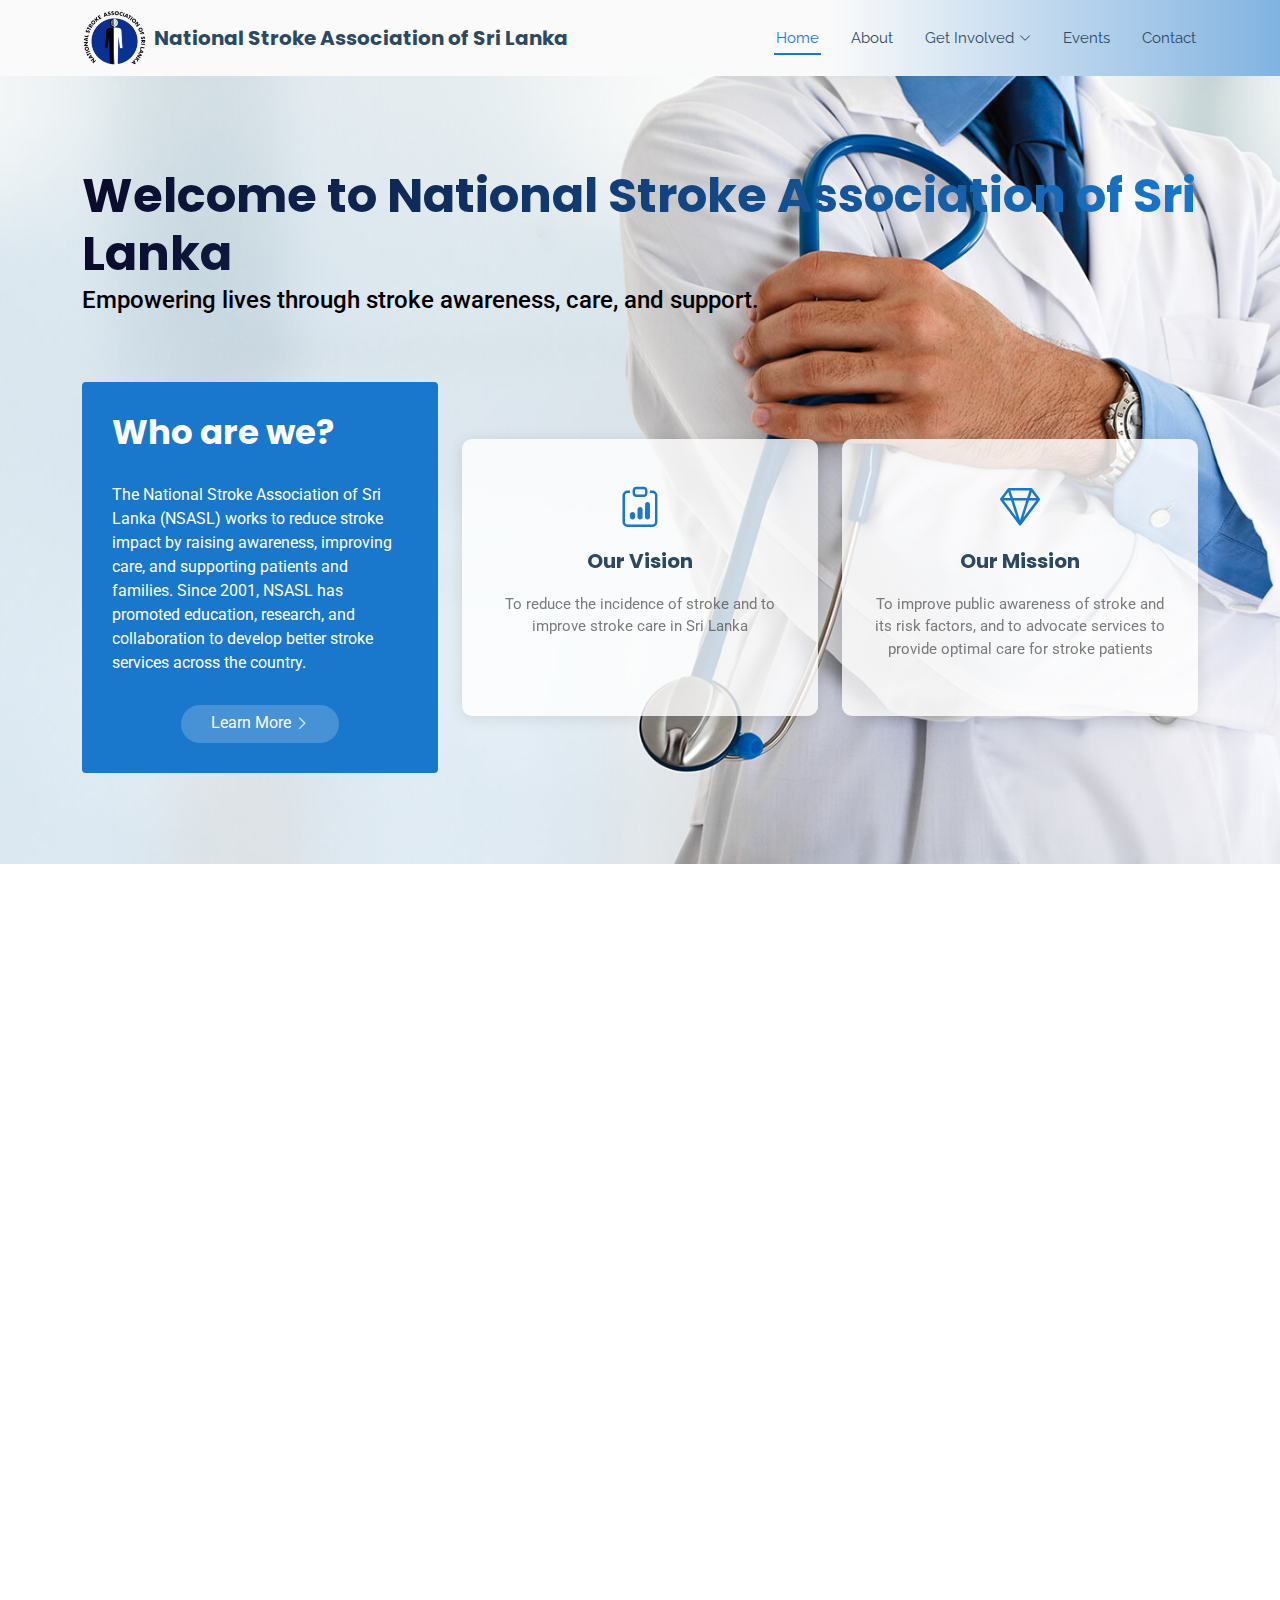
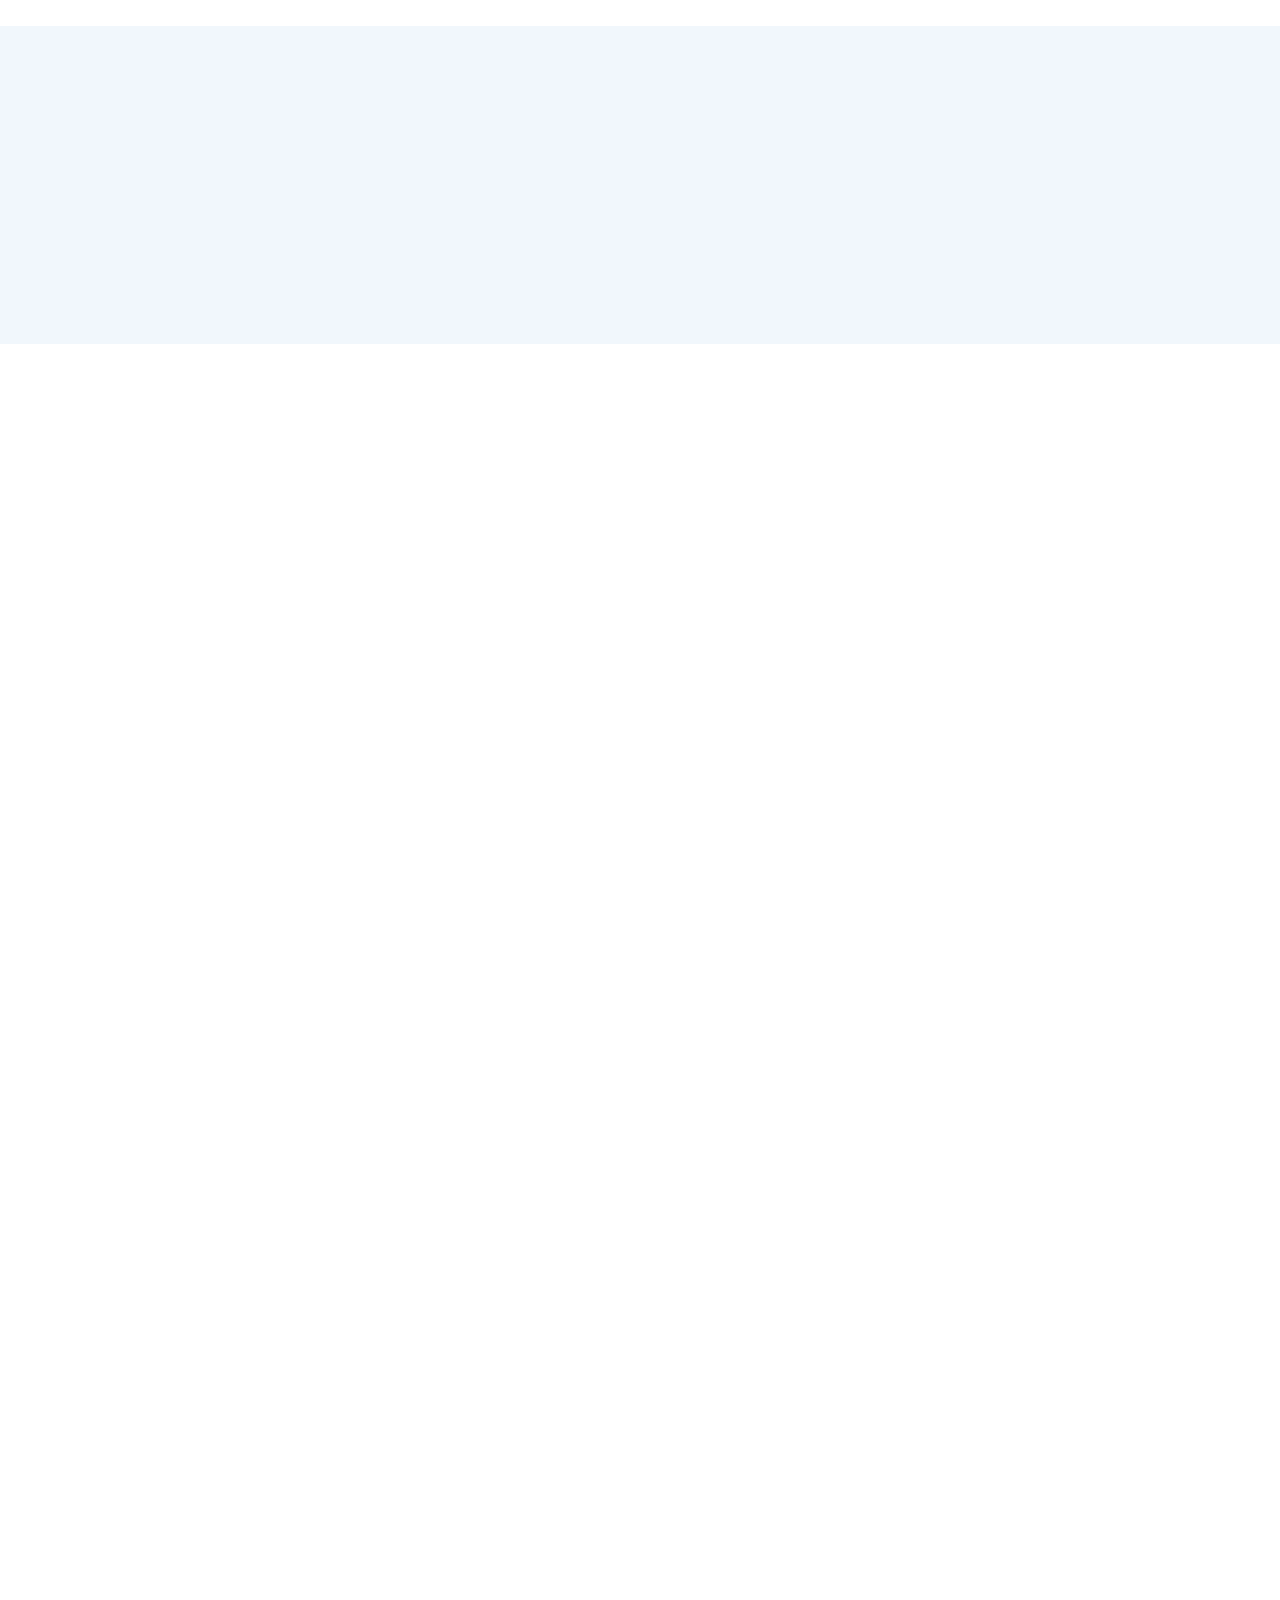
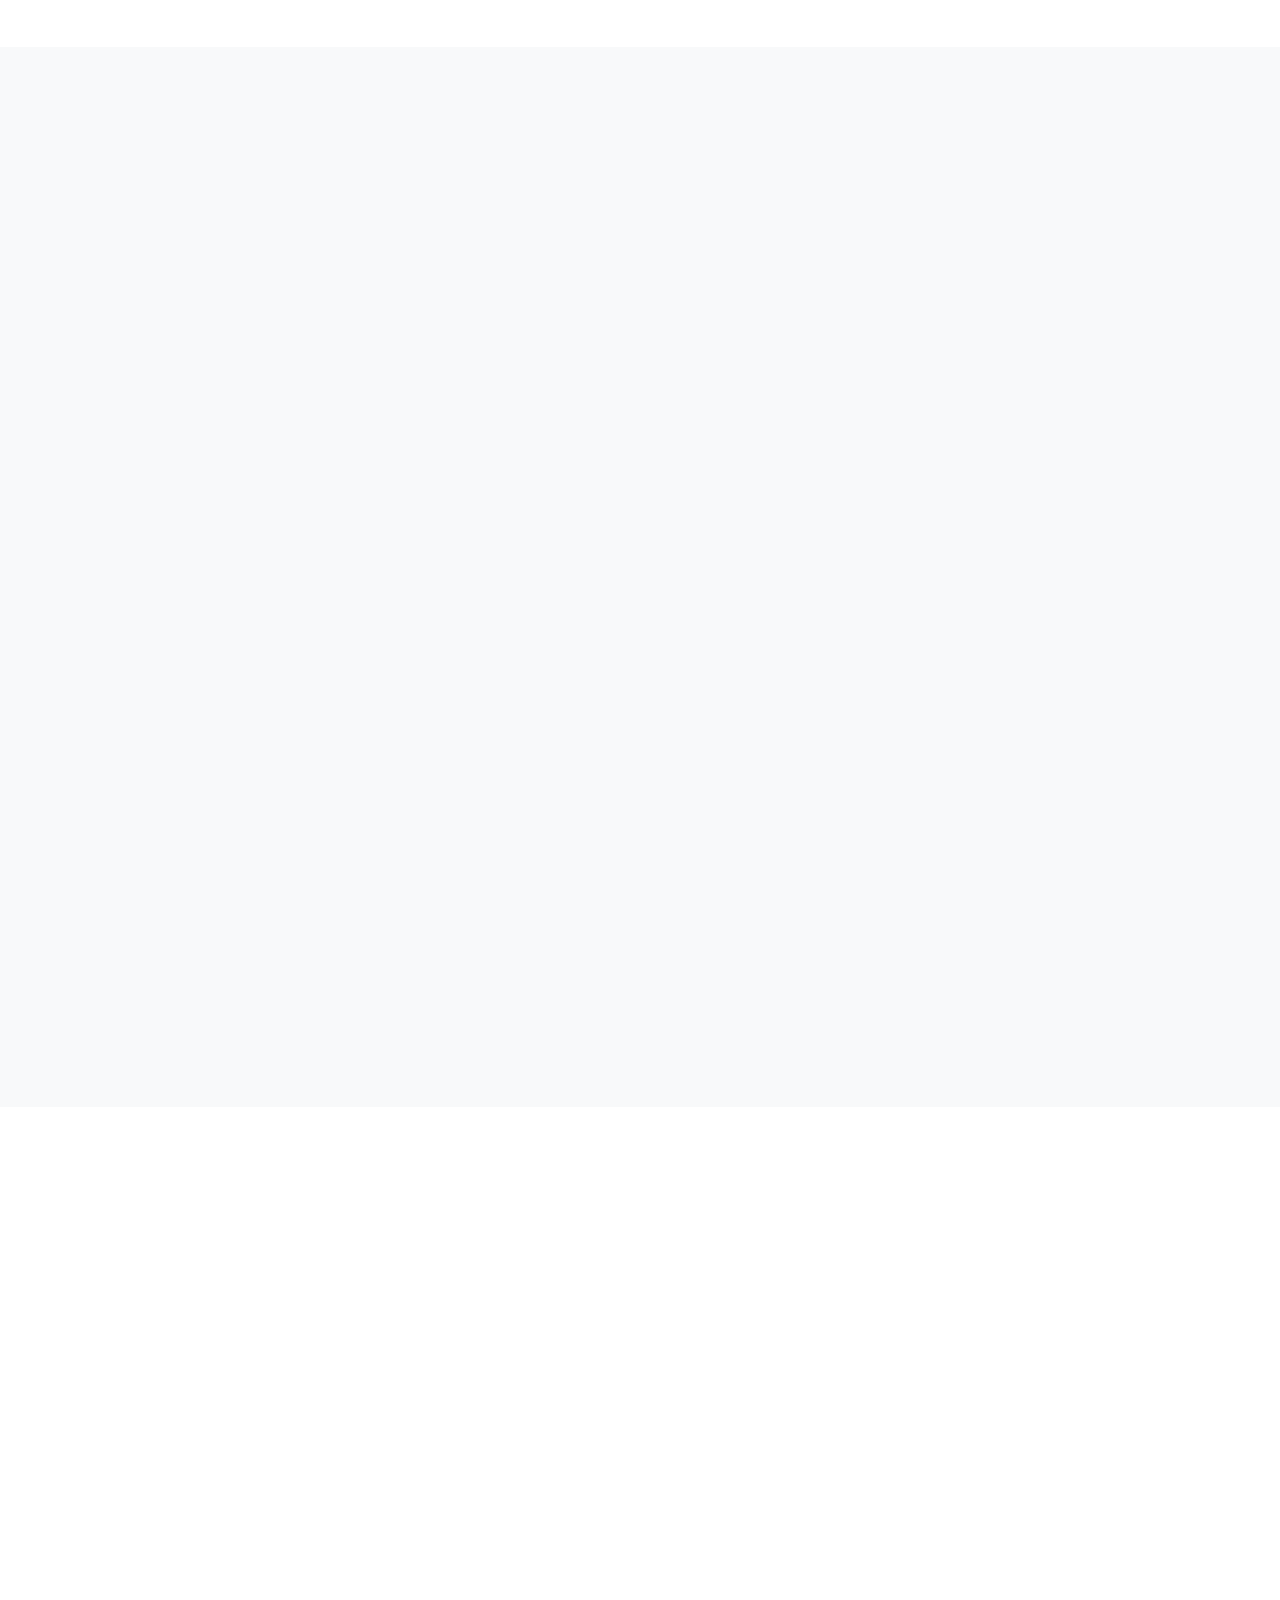
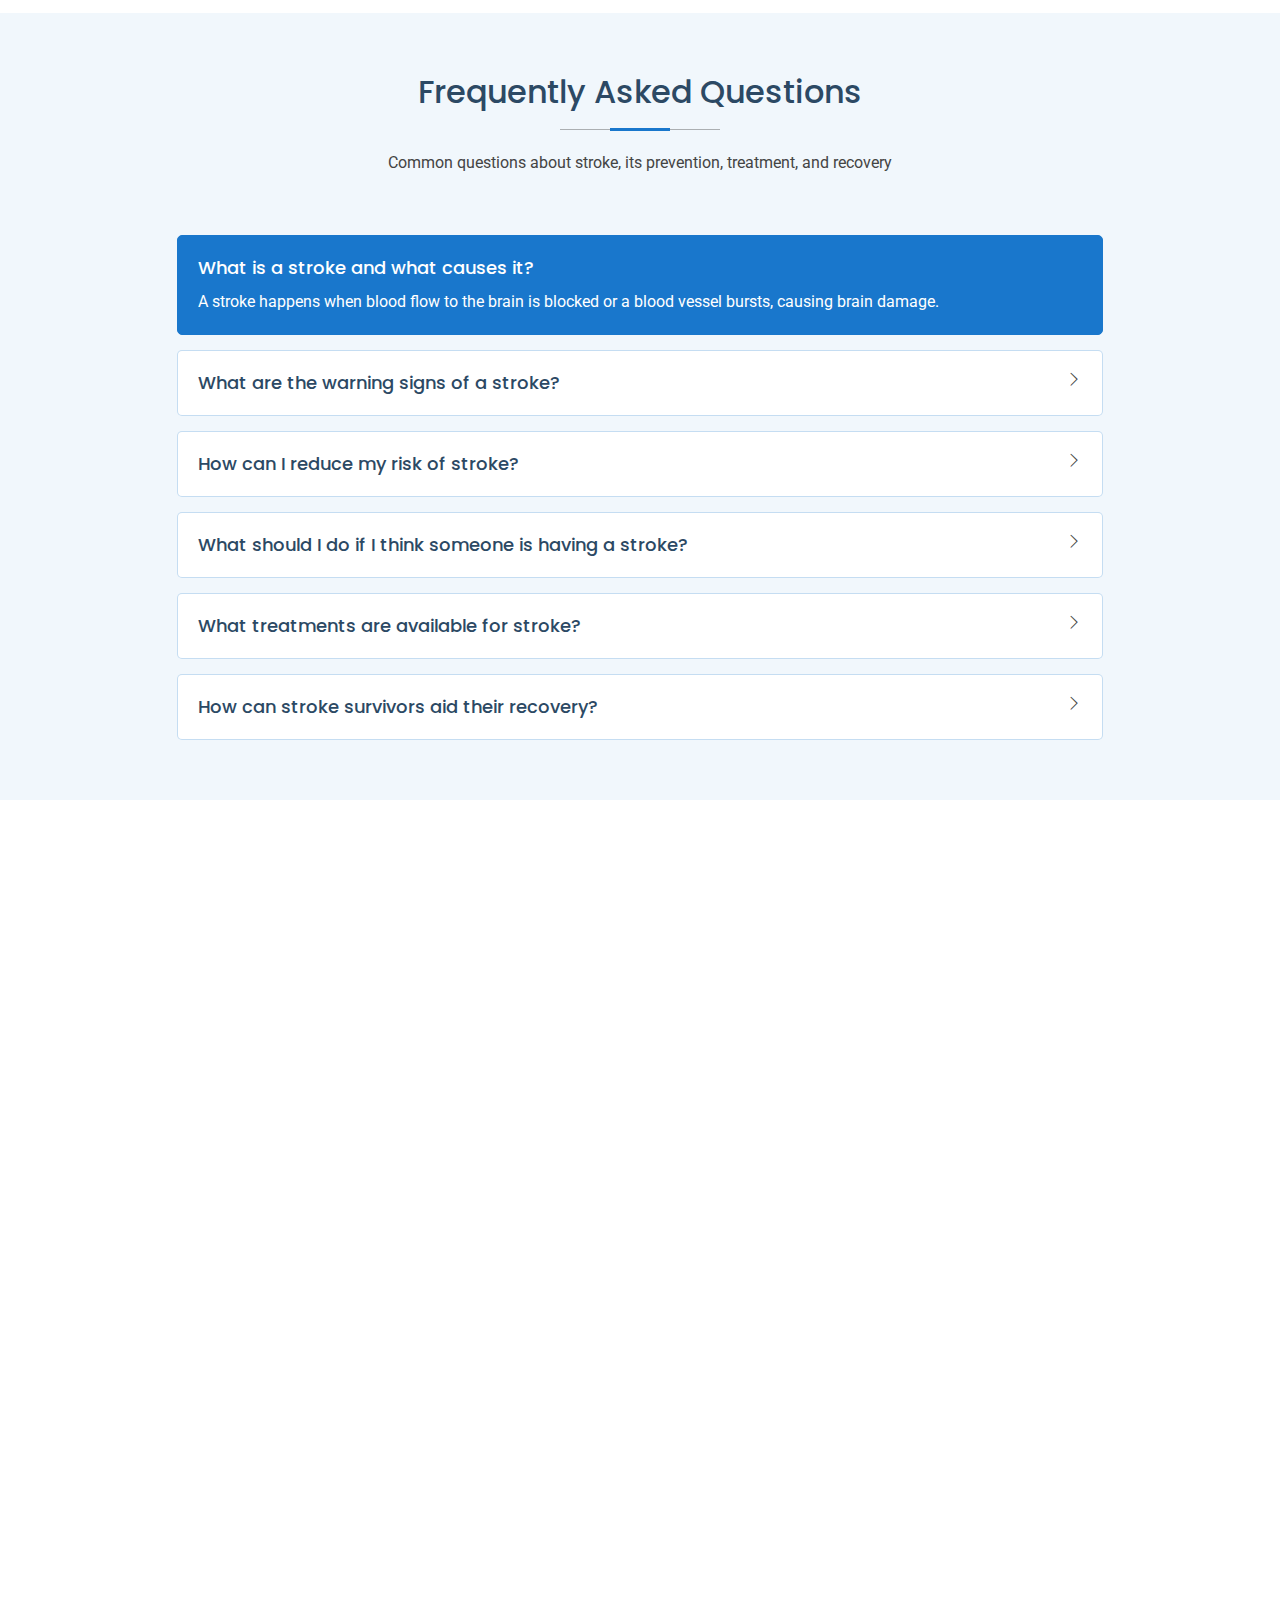
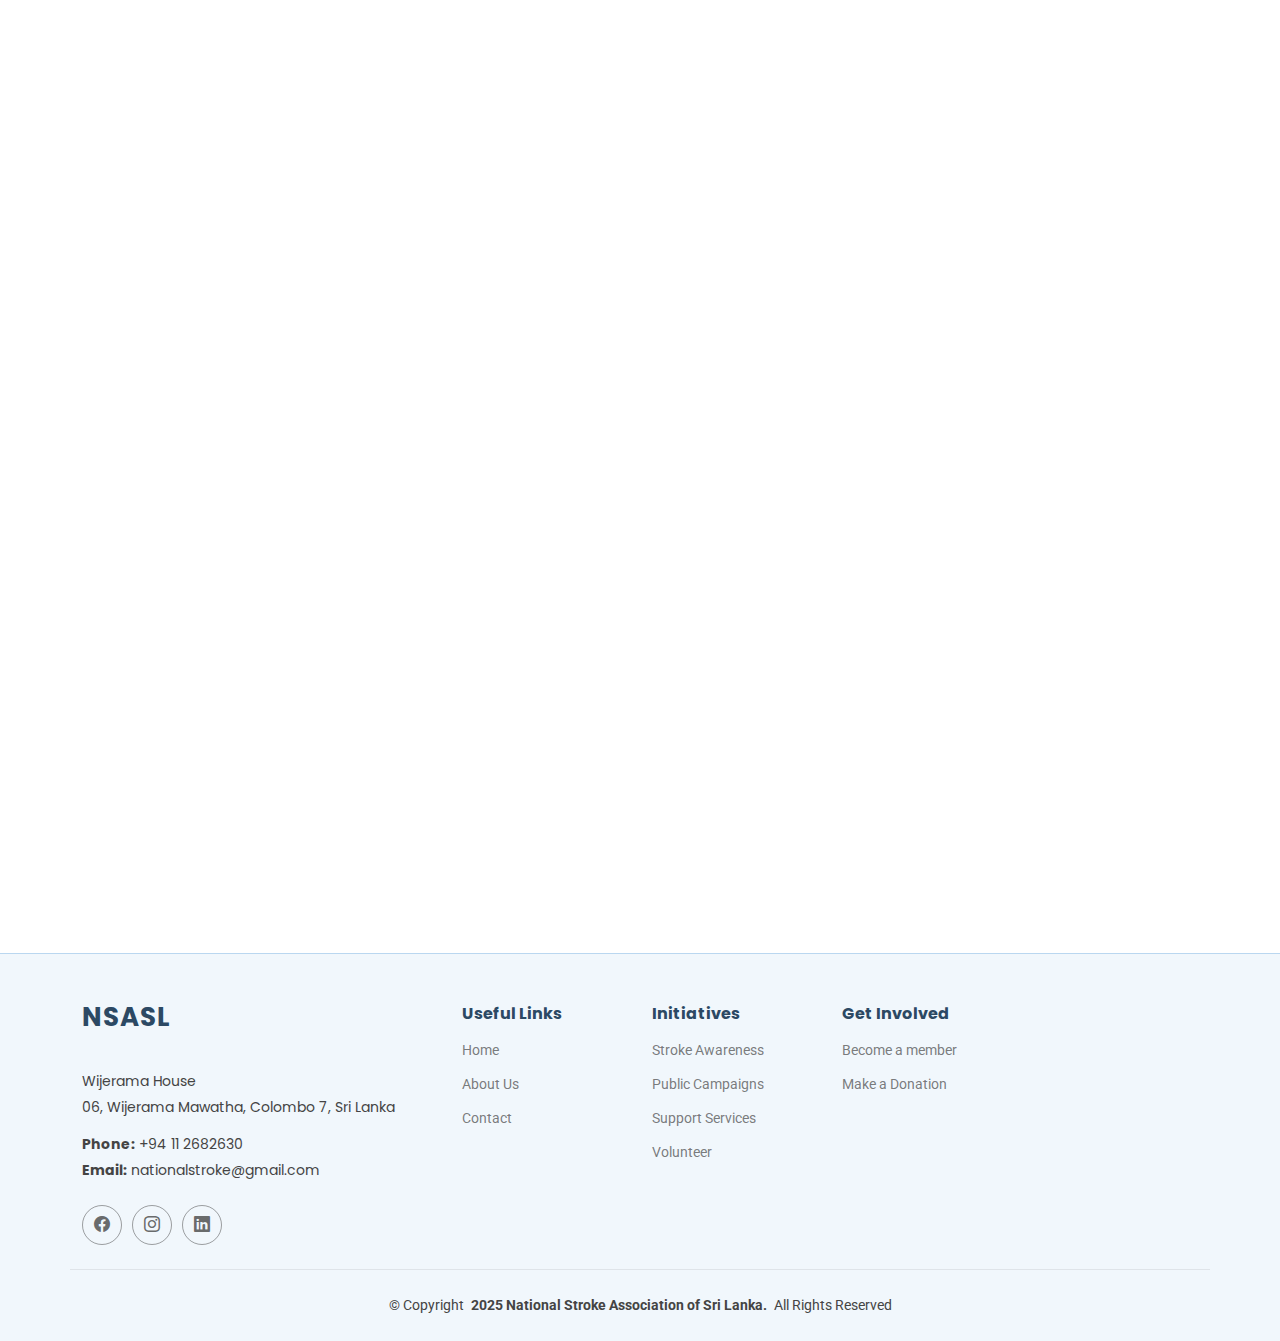
<file: index.html>
<!DOCTYPE html>
<html lang="en">

<head>
  <meta charset="utf-8">
  <meta content="width=device-width, initial-scale=1.0" name="viewport">
  <title>Home-National Stroke Association of Sri Lanka</title>
  <meta name="description" content="">
  <meta name="keywords" content="">

  <!-- Favicons -->
  <link href="assets/img/logo.png" rel="icon">
  <link href="assets/img/logo.png" rel="apple-touch-icon">

  <!-- Fonts -->
  <link href="https://fonts.googleapis.com" rel="preconnect">
  <link href="https://fonts.gstatic.com" rel="preconnect" crossorigin>
  <link
    href="https://fonts.googleapis.com/css2?family=Roboto:ital,wght@0,100;0,300;0,400;0,500;0,700;0,900;1,100;1,300;1,400;1,500;1,700;1,900&family=Poppins:ital,wght@0,100;0,200;0,300;0,400;0,500;0,600;0,700;0,800;0,900;1,100;1,200;1,300;1,400;1,500;1,600;1,700;1,800;1,900&family=Raleway:ital,wght@0,100;0,200;0,300;0,400;0,500;0,600;0,700;0,800;0,900;1,100;1,200;1,300;1,400;1,500;1,600;1,700;1,800;1,900&display=swap"
    rel="stylesheet">

  <!-- Vendor CSS Files -->
  <link href="assets/vendor/bootstrap/css/bootstrap.min.css" rel="stylesheet">
  <link href="assets/vendor/bootstrap-icons/bootstrap-icons.css" rel="stylesheet">
  <link href="assets/vendor/aos/aos.css" rel="stylesheet">
  <link href="assets/vendor/fontawesome-free/css/all.min.css" rel="stylesheet">
  <link href="assets/vendor/glightbox/css/glightbox.min.css" rel="stylesheet">
  <link href="assets/vendor/swiper/swiper-bundle.min.css" rel="stylesheet">

  <!-- Main CSS File -->
  <link href="assets/css/main.css" rel="stylesheet">

</head>

<body class="index-page">

  <header id="header" class="header sticky-top">

    <div class="branding d-flex align-items-center">

      <div class="container position-relative d-flex align-items-center justify-content-between">
        <a href="index.html" class="logo d-flex align-items-center me-auto">
          <img src="assets/img/logo.png" alt="">
          <h1 class="sitename">National Stroke Association of Sri Lanka</h1>
        </a>

        <nav id="navmenu" class="navmenu">
          <ul>
            <li><a href="index.html" class="active">Home<br></a></li>
            <li><a href="about.html">About</a></li>
            <li class="dropdown"><a href="#"><span>Get Involved</span> <i
                  class="bi bi-chevron-down toggle-dropdown"></i></a>
              <ul>
                <li><a href="involve.html">Become a Member</a></li>
                <li><a href="donate.html">Donate</a></li>
              </ul>
            </li>
            <li><a href="#">Events</a></li>
            <li><a href="#contact">Contact</a></li>
          </ul>
          <i class="mobile-nav-toggle d-xl-none bi bi-list"></i>
        </nav>

      </div>

    </div>

  </header>

  <main class="main">

    <!-- Hero Section -->
    <section id="hero" class="hero section light-background">

      <img src="assets/img/hero-bg.jpg" alt="" data-aos="fade-in">

      <div class="container position-relative">

        <div class="welcome position-relative" data-aos="fade-down" data-aos-delay="100">
          <h2>Welcome to National Stroke Association of Sri Lanka</h2>
          <p>Empowering lives through stroke awareness, care, and support.</p>
        </div><!-- End Welcome -->

        <div class="content row gy-4">
          <div class="col-lg-4 d-flex align-items-stretch">
            <div class="why-box" data-aos="zoom-out" data-aos-delay="200">
              <h3>Who are we?</h3>
              <p>
                The National Stroke Association of Sri Lanka (NSASL) works to reduce stroke impact by raising awareness,
                improving care, and supporting patients and families. Since 2001, NSASL has promoted education,
                research, and collaboration to develop better stroke services across the country.
              </p>
              <div class="text-center">
                <a href="about.html" class="more-btn"><span>Learn More</span> <i class="bi bi-chevron-right"></i></a>
              </div>
            </div>
          </div><!-- End Why Box -->

          <div class="col-lg-8 d-flex align-items-stretch">
            <div class="d-flex flex-column justify-content-center">
              <div class="row gy-4">
                <div class="col-xl-6 d-flex align-items-stretch">
                  <div class="icon-box" data-aos="zoom-out" data-aos-delay="300">
                    <i class="bi bi-clipboard-data"></i>
                    <h4>Our Vision</h4>
                    <p>To reduce the incidence of stroke and to improve stroke care in Sri Lanka</p>
                  </div>
                </div>

                <div class="col-xl-6 d-flex align-items-stretch">
                  <div class="icon-box" data-aos="zoom-out" data-aos-delay="400">
                    <i class="bi bi-gem"></i>
                    <h4>Our Mission</h4>
                    <p>To improve public awareness of stroke and its risk factors, and to advocate services to provide
                      optimal care for stroke patients</p>
                  </div>
                </div>
              </div>

            </div>
          </div>
        </div><!-- End  Content-->

      </div>

    </section><!-- /Hero Section -->

    <!-- About Section -->
    <section id="about" class="about section">

      <div class="container">

        <div class="row gy-4 gx-5">

          <div class="col-lg-6 position-relative align-self-start" data-aos="fade-up" data-aos-delay="200">
            <img src="assets/img/stroke.jpg" class="img-fluid" alt="">
          </div>

          <div class="col-lg-6 content" data-aos="fade-up" data-aos-delay="100">
            <h3>What is a Stroke?</h3>
            <p>
              Stroke (also known as cerebrovascular disease) occurs when the supply of blood to the brain is suddenly
              disrupted. Blood is carried to the brain by arteries. A stroke happens when blood flow is blocked by a
              clot or plaque (ischaemic stroke), or when an artery breaks or bursts (haemorrhagic stroke).
            </p>
            <ul>
              <li>
                <i class="fa-solid fa-brain"></i>
                <div>
                  <h5>Types of Stroke</h5>
                  <p>Strokes can be ischaemic (caused by a blockage) or haemorrhagic (caused by bleeding in the brain).
                    Both prevent oxygen from reaching brain cells, causing them to die.</p>
                </div>
              </li>
              <li>
                <i class="fa-solid fa-skull-crossbones"></i>
                <div>
                  <h5>What is an Infarct?</h5>
                  <p>An infarct is an area of dead brain cells caused by a stroke. These cells die due to a lack of
                    oxygen and nutrients, typically within minutes to hours after a stroke begins.</p>
                </div>
              </li>
              <li>
                <i class="fa-solid fa-person-cane"></i>
                <div>
                  <h5>Effects of Stroke</h5>
                  <p>The effects depend on the area and size of the stroke. It can cause paralysis, speech and thinking
                    problems, coma, or even death. Quick treatment is crucial to reduce long-term damage.</p>
                </div>
              </li>
            </ul>
            <p>
              Stroke is always a medical emergency. Recognising early signs and seeking immediate medical attention can
              save lives and improve outcomes.
            </p>
          </div>


        </div>

      </div>

    </section><!-- /About Section -->

    <!-- Stats Section -->
    <section id="stats" class="stats section light-background">

      <div class="container" data-aos="fade-up" data-aos-delay="100">

        <div class="row gy-4">

          <div class="col-lg-3 col-md-6 d-flex flex-column align-items-center">
            <i class="fa-solid fa-user-injured"></i>
            <div class="stats-item">
              <span data-purecounter-start="0" data-purecounter-end="60000" data-purecounter-duration="2"
                class="purecounter"></span>
              <p>Annual Stroke Admissions</p>
            </div>
          </div><!-- End Stats Item -->

          <div class="col-lg-3 col-md-6 d-flex flex-column align-items-center">
            <i class="fa-solid fa-skull-crossbones"></i>
            <div class="stats-item">
              <span data-purecounter-start="0" data-purecounter-end="6805" data-purecounter-duration="2"
                class="purecounter"></span>
              <p>Annual Stroke Deaths</p>
            </div>
          </div><!-- End Stats Item -->

          <div class="col-lg-3 col-md-6 d-flex flex-column align-items-center">
            <i class="fa-solid fa-brain"></i>
            <div class="stats-item">
              <span data-purecounter-start="0" data-purecounter-end="84" data-purecounter-duration="1"
                class="purecounter"></span>
              <p>% Ischaemic Strokes</p>
            </div>
          </div><!-- End Stats Item -->

          <div class="col-lg-3 col-md-6 d-flex flex-column align-items-center">
            <i class="fa-solid fa-triangle-exclamation"></i>
            <div class="stats-item">
              <span data-purecounter-start="0" data-purecounter-end="14" data-purecounter-duration="1"
                class="purecounter"></span>
              <p>Access to Stroke Units (%)</p>
            </div>
          </div><!-- End Stats Item -->

        </div>

      </div>

    </section><!-- /Stats Section -->


    <!-- Services Section -->
    <section id="services" class="services section">

      <!-- Section Title -->
      <div class="container section-title" data-aos="fade-up">
        <h2>Risk Factors</h2>
        <p>Stroke risk increases with multiple factors. Some are uncontrollable, but many can be managed to reduce your
          risk.</p>
      </div><!-- End Section Title -->

      <div class="container">
        <div class="row gy-4">

          <div class="col-lg-4 col-md-6" data-aos="fade-up" data-aos-delay="100">
            <div class="service-item position-relative">
              <div class="icon">
                <i class="fas fa-user-clock"></i>
              </div>
              <h3>Age & Gender</h3>
              <p>Stroke risk increases with age and is generally higher in men. Family history can also raise your risk.
              </p>
            </div>
          </div>

          <div class="col-lg-4 col-md-6" data-aos="fade-up" data-aos-delay="200">
            <div class="service-item position-relative">
              <div class="icon">
                <i class="fas fa-exclamation-triangle"></i>
              </div>
              <h3>Transient Ischaemic Attack (TIA)</h3>
              <p>A mini-stroke and early warning sign. Prompt treatment reduces the risk of a major stroke.</p>
            </div>
          </div>

          <div class="col-lg-4 col-md-6" data-aos="fade-up" data-aos-delay="300">
            <div class="service-item position-relative">
              <div class="icon">
                <i class="fas fa-tachometer-alt"></i>
              </div>
              <h3>High Blood Pressure</h3>
              <p>The leading risk factor. Maintain a healthy lifestyle or take medication to control it.</p>
            </div>
          </div>

          <div class="col-lg-4 col-md-6" data-aos="fade-up" data-aos-delay="400">
            <div class="service-item position-relative">
              <div class="icon">
                <i class="fas fa-smoking"></i>
              </div>
              <h3>Smoking</h3>
              <p>Smoking increases stroke risk by damaging blood vessels and raising blood pressure.</p>
            </div>
          </div>

          <div class="col-lg-4 col-md-6" data-aos="fade-up" data-aos-delay="500">
            <div class="service-item position-relative">
              <div class="icon">
                <i class="fas fa-hamburger"></i>
              </div>
              <h3>Poor Diet & Inactivity</h3>
              <p>Lack of exercise and unhealthy food choices raise risks for stroke and related diseases.</p>
            </div>
          </div>

          <div class="col-lg-4 col-md-6" data-aos="fade-up" data-aos-delay="600">
            <div class="service-item position-relative">
              <div class="icon">
                <i class="fas fa-weight"></i>
              </div>
              <h3>Obesity</h3>
              <p>Excess weight increases blood pressure and cholesterol, raising stroke risk significantly.</p>
            </div>
          </div>

          <div class="col-lg-4 col-md-6" data-aos="fade-up" data-aos-delay="700">
            <div class="service-item position-relative">
              <div class="icon">
                <i class="fas fa-syringe"></i>
              </div>
              <h3>Diabetes</h3>
              <p>Diabetes damages blood vessels and significantly increases your stroke risk.</p>
            </div>
          </div>

          <div class="col-lg-4 col-md-6" data-aos="fade-up" data-aos-delay="800">
            <div class="service-item position-relative">
              <div class="icon">
                <i class="fas fa-wine-glass-alt"></i>
              </div>
              <h3>Alcohol</h3>
              <p>Moderate alcohol may reduce risk, but excessive drinking raises blood pressure and stroke risk.</p>
            </div>
          </div>

          <div class="col-lg-4 col-md-6" data-aos="fade-up" data-aos-delay="900">
            <div class="service-item position-relative">
              <div class="icon">
                <i class="fas fa-heart"></i>
              </div>
              <h3>Irregular Pulse (AF)</h3>
              <p>Atrial fibrillation causes blood clots and increases stroke risk. Medical management is vital.</p>
            </div>
          </div>

        </div>
      </div>

      <!-- Stroke Treatment & Prevention Section -->
      <section id="stroke-treatment" class="stroke-treatment section bg-light py-5">
        <div class="container">
          <div class="section-title text-center mb-5" data-aos="fade-up">
            <h2>Stroke Prevention & Treatment</h2>
            <p>Understanding how to prevent and treat strokes can save lives and improve recovery.</p>
          </div>

          <div class="row gy-4">

            <!-- Prevention -->
            <div class="col-lg-6" data-aos="fade-right">
              <div class="card p-4 h-100 shadow-sm border-0">
                <div class="card-body">
                  <h4 class="card-title"><i class="fas fa-shield-alt text-primary me-2"></i>Preventing a Stroke</h4>
                  <p>While some risk factors like age or genetics can't be changed, many strokes can be prevented
                    through lifestyle changes and medical care.</p>
                  <ul>
                    <li><strong>Quit Smoking</strong> – Improves circulation and lowers blood pressure</li>
                    <li><strong>Limit Alcohol</strong> – Reduces stroke risk and controls blood pressure</li>
                    <li><strong>Stay Active</strong> – Regular exercise helps maintain a healthy weight and heart</li>
                    <li><strong>Control Blood Pressure & Diabetes</strong> – Medical treatment is essential</li>
                  </ul>
                </div>
              </div>
            </div>

            <!-- Acute Treatment -->
            <div class="col-lg-6" data-aos="fade-left">
              <div class="card p-4 h-100 shadow-sm border-0">
                <div class="card-body">
                  <h4 class="card-title"><i class="fas fa-briefcase-medical text-danger me-2"></i>Acute Stroke Treatment
                  </h4>
                  <p>Immediate treatment depends on the type of stroke:</p>
                  <ul>
                    <li><strong>Ischemic Stroke:</strong> Clot-busting drug <em>tPA</em> can be given within 4.5 hours
                    </li>
                    <li><strong>Hemorrhagic Stroke:</strong> Focus on lowering blood pressure and stopping bleeding</li>
                  </ul>
                  <p>Prompt hospital care is critical. Call emergency services immediately at the first sign of stroke
                    symptoms.</p>
                </div>
              </div>
            </div>

            <!-- Stroke Units -->
            <div class="col-lg-6" data-aos="fade-right">
              <div class="card p-4 h-100 shadow-sm border-0">
                <div class="card-body">
                  <h4 class="card-title"><i class="fas fa-hospital text-success me-2"></i>Stroke Units</h4>
                  <p>Specialized stroke units provide focused care from doctors, nurses, and therapists. They improve
                    recovery outcomes, but may not be available in all hospitals.</p>
                </div>
              </div>
            </div>

            <!-- Rehabilitation -->
            <div class="col-lg-6" data-aos="fade-left">
              <div class="card p-4 h-100 shadow-sm border-0">
                <div class="card-body">
                  <h4 class="card-title"><i class="fas fa-walking text-warning me-2"></i>Rehabilitation & Recovery</h4>
                  <p>Recovery varies depending on the type and location of stroke. Most recovery happens in the first 6
                    months, but progress can continue for years.</p>
                  <ul>
                    <li>Rehabilitation can occur at home, in a hospital, or outpatient center</li>
                    <li>Support services are available to help adjust to life post-stroke</li>
                  </ul>
                </div>
              </div>
            </div>

          </div>
        </div>
      </section>


    <!-- Testimonials Section -->
    <section id="testimonials" class="testimonials section">
      <div class="container">
        <div class="row align-items-center">

          <div class="col-lg-5 info" data-aos="fade-up" data-aos-delay="100">
            <h3>President’s Message</h3>
            <p>
              See what our president has to share about this.
            </p>
          </div>

          <div class="col-lg-7" data-aos="fade-up" data-aos-delay="200">

            <div class="swiper init-swiper">
              <script type="application/json" class="swiper-config">
            {
              "loop": false,
              "speed": 600,
              "autoplay": false,
              "slidesPerView": 1,
              "pagination": {
                "el": ".swiper-pagination",
                "type": "bullets",
                "clickable": true
              }
            }
          </script>

              <div class="swiper-wrapper">
                <div class="swiper-slide">
                  <div class="testimonial-item">
                    <div class="d-flex">
                      <img src="assets/img/testimonials/message-logo.jpeg" class="testimonial-img flex-shrink-0" alt="">
                      <div>
                        <h3>Dr Gamini Pathirana</h3>
                        <h4>President</h4>
                      </div>
                    </div>
                    <p>
                      <i class="bi bi-quote quote-icon-left"></i>
                      <span>In recent years, stroke has emerged as a significant health concern in Sri Lanka, affecting
                        one in four individuals of all ages and walks of life.. </span>
                      <i class="bi bi-quote quote-icon-right"></i>
                    </p>
                    <!-- President's Message Button -->
                    <div class="text-center my-4">
                      <button type="button" class="btn btn-primary" data-bs-toggle="modal"
                        style="background-color: #06314a;" data-bs-target="#presidentMessageModal">
                        Read more
                      </button>
                    </div>
                  </div>
                </div><!-- End testimonial item -->
              </div>

            </div>

          </div>

        </div>
      </div>
    </section>
    <!-- /Testimonials Section -->

    <!-- Faq Section -->
    <section id="faq" class="faq section light-background">

      <div class="container section-title">
        <h2>Frequently Asked Questions</h2>
        <p>Common questions about stroke, its prevention, treatment, and recovery</p>
      </div>

      <div class="container">
        <div class="row justify-content-center">
          <div class="col-lg-10">
            <div class="faq-container">

              <div class="faq-item faq-active">
                <h3>What is a stroke and what causes it?</h3>
                <div class="faq-content">
                  <p>A stroke happens when blood flow to the brain is blocked or a blood vessel bursts, causing brain
                    damage.</p>
                </div>
                <i class="faq-toggle bi bi-chevron-right"></i>
              </div>

              <div class="faq-item">
                <h3>What are the warning signs of a stroke?</h3>
                <div class="faq-content">
                  <p>Look out for sudden weakness, numbness, trouble speaking, confusion, vision problems, dizziness, or
                    severe headache.</p>
                </div>
                <i class="faq-toggle bi bi-chevron-right"></i>
              </div>

              <div class="faq-item">
                <h3>How can I reduce my risk of stroke?</h3>
                <div class="faq-content">
                  <p>Maintain a healthy lifestyle: eat well, exercise, control blood pressure, avoid smoking, and manage
                    diabetes.</p>
                </div>
                <i class="faq-toggle bi bi-chevron-right"></i>
              </div>

              <div class="faq-item">
                <h3>What should I do if I think someone is having a stroke?</h3>
                <div class="faq-content">
                  <p>Call emergency services immediately—every minute counts in stroke treatment.</p>
                </div>
                <i class="faq-toggle bi bi-chevron-right"></i>
              </div>

              <div class="faq-item">
                <h3>What treatments are available for stroke?</h3>
                <div class="faq-content">
                  <p>Treatment varies by type but may include clot-busting drugs, surgery, and rehabilitation therapy.
                  </p>
                </div>
                <i class="faq-toggle bi bi-chevron-right"></i>
              </div>

              <div class="faq-item">
                <h3>How can stroke survivors aid their recovery?</h3>
                <div class="faq-content">
                  <p>Therapies, support from caregivers, and healthy lifestyle changes are essential for recovery.</p>
                </div>
                <i class="faq-toggle bi bi-chevron-right"></i>
              </div>

            </div>
          </div>
        </div>
      </div>

    </section>



    <!-- Gallery Section -->
    <section id="gallery" class="gallery section">

      <!-- Section Title -->
      <div class="container section-title" data-aos="fade-up">
        <h2>Gallery</h2>
        <p></p>
      </div><!-- End Section Title -->

      <div class="container-fluid" data-aos="fade-up" data-aos-delay="100">

        <div class="row g-0">

          <div class="col-lg-3 col-md-4">
            <div class="gallery-item">
              <a href="assets/img/gallery/FIGURE-2-scaled.jpg" class="glightbox" data-gallery="images-gallery">
                <img src="assets/img/gallery/FIGURE-2-scaled.jpg" alt="" class="img-fluid">
              </a>
            </div>
          </div><!-- End Gallery Item -->

          <div class="col-lg-3 col-md-4">
            <div class="gallery-item">
              <a href="assets/img/gallery/FIGURE-3-scaled.jpg" class="glightbox" data-gallery="images-gallery">
                <img src="assets/img/gallery/FIGURE-3-scaled.jpg" alt="" class="img-fluid">
              </a>
            </div>
          </div><!-- End Gallery Item -->

          <div class="col-lg-3 col-md-4">
            <div class="gallery-item">
              <a href="assets/img/gallery/FIGURE-4-scaled.jpg" class="glightbox" data-gallery="images-gallery">
                <img src="assets/img/gallery/FIGURE-4-scaled.jpg" alt="" class="img-fluid">
              </a>
            </div>
          </div><!-- End Gallery Item -->

          <div class="col-lg-3 col-md-4">
            <div class="gallery-item">
              <a href="assets/img/gallery/FIGURE-5-scaled.jpg" class="glightbox" data-gallery="images-gallery">
                <img src="assets/img/gallery/FIGURE-5-scaled.jpg" alt="" class="img-fluid">
              </a>
            </div>
          </div><!-- End Gallery Item -->

          <div class="col-lg-3 col-md-4">
            <div class="gallery-item">
              <a href="assets/img/gallery/FIGURE-6-scaled.jpg" class="glightbox" data-gallery="images-gallery">
                <img src="assets/img/gallery/FIGURE-6-scaled.jpg" alt="" class="img-fluid">
              </a>
            </div>
          </div><!-- End Gallery Item -->

          <div class="col-lg-3 col-md-4">
            <div class="gallery-item">
              <a href="assets/img/gallery/FIGURE-7-scaled.jpg" class="glightbox" data-gallery="images-gallery">
                <img src="assets/img/gallery/FIGURE-7-scaled.jpg" alt="" class="img-fluid">
              </a>
            </div>
          </div><!-- End Gallery Item -->

          <div class="col-lg-3 col-md-4">
            <div class="gallery-item">
              <a href="assets/img/exec/FIGURE-1-scaled.jpg" class="glightbox" data-gallery="images-gallery">
                <img src="assets/img/exec/FIGURE-1-scaled.jpg" alt="" class="img-fluid">
              </a>
            </div>
          </div><!-- End Gallery Item -->

        </div>

      </div>

    </section><!-- /Gallery Section -->

    <!-- Contact Section -->
    <section id="contact" class="contact section">

      <!-- Section Title -->
      <div class="container section-title" data-aos="fade-up">
        <h2>Contact</h2>
        <p>Get in touch with the National Stroke Association of Sri Lanka</p>
      </div><!-- End Section Title -->

      <div class="mb-5" data-aos="fade-up" data-aos-delay="200">
        <iframe
          style="border:0; width: 100%; height: 300px; border-radius: 8px; box-shadow: 0 4px 12px rgba(0,0,0,0.1);"
          src="https://www.google.com/maps/embed?pb=!1m18!1m12!1m3!1d63314.46450988807!2d79.83729925117796!3d6.911851757990476!2m3!1f0!2f0!3f0!3m2!1i1024!2i768!4f13.1!3m3!1m2!1s0x3ae259246cc4971b%3A0xf7c8ae54aabce0ce!2sWijerama%20House%2C%20Wijerama%20Mawatha%2C%20Colombo%2007%2C%20Sri%20Lanka!5e0!3m2!1sen!2slk!4v1717925802162!5m2!1sen!2slk"
          frameborder="0" allowfullscreen="" loading="lazy" referrerpolicy="no-referrer-when-downgrade"
          title="Wijerama House, Colombo 7">
        </iframe>
      </div><!-- End Google Maps -->

      <div class="container" data-aos="fade-up" data-aos-delay="100">

        <div class="row gy-4">

          <div class="col-lg-4">
            <div class="info-item d-flex" data-aos="fade-up" data-aos-delay="300">
              <i class="bi bi-geo-alt flex-shrink-0"></i>
              <div>
                <h3>Location</h3>
                <p>Wijerama House, 06. Wijerama Mawatha, Colombo 7 Sri Lanka.</p>
              </div>
            </div><!-- End Info Item -->

            <div class="info-item d-flex" data-aos="fade-up" data-aos-delay="400">
              <i class="bi bi-telephone flex-shrink-0"></i>
              <div>
                <h3>Call Us</h3>
                <p>+(94) 11 2682630</p>
              </div>
            </div><!-- End Info Item -->

            <div class="info-item d-flex" data-aos="fade-up" data-aos-delay="500">
              <i class="bi bi-envelope flex-shrink-0"></i>
              <div>
                <h3>Email Us</h3>
                <p>nationalstroke@gmail.com</p>
                <p>drgaminipathirana.nsasl@gmail.com</p>
              </div>
            </div><!-- End Info Item -->

          </div>

          <div class="col-lg-8">
            <form action="forms/contact.php" method="post" class="php-email-form" data-aos="fade-up"
              data-aos-delay="200">
              <div class="row gy-4">

                <div class="col-md-6">
                  <input type="text" name="name" class="form-control" placeholder="Your Name" required="">
                </div>

                <div class="col-md-6 ">
                  <input type="email" class="form-control" name="email" placeholder="Your Email" required="">
                </div>

                <div class="col-md-12">
                  <input type="text" class="form-control" name="subject" placeholder="Subject" required="">
                </div>

                <div class="col-md-12">
                  <textarea class="form-control" name="message" rows="6" placeholder="Message" required=""></textarea>
                </div>

                <div class="col-md-12 text-center">
                  <div class="loading">Loading</div>
                  <div class="error-message"></div>
                  <div class="sent-message">Your message has been sent. Thank you!</div>

                  <button type="submit">Send Message</button>
                </div>

              </div>
            </form>
          </div><!-- End Contact Form -->

        </div>

      </div>

    </section><!-- /Contact Section -->

  </main>

  <footer id="footer" class="footer light-background">

    <div class="container footer-top">
      <div class="row gy-4">

        <div class="col-lg-4 col-md-6 footer-about">
          <a href="index.html" class="logo d-flex align-items-center">
            <span class="sitename">NSASL</span>
          </a>
          <div class="footer-contact pt-3">
            <p>Wijerama House</p>
            <p>06, Wijerama Mawatha, Colombo 7, Sri Lanka</p>
            <p class="mt-3"><strong>Phone:</strong> <span>+94 11 2682630</span></p>
            <p><strong>Email:</strong> <span>nationalstroke@gmail.com</span></p>
          </div>
          <div class="social-links d-flex mt-4">
            <a href="#"><i class="bi bi-facebook"></i></a>
            <a href="#"><i class="bi bi-instagram"></i></a>
            <a href="#"><i class="bi bi-linkedin"></i></a>
          </div>
        </div>

        <div class="col-lg-2 col-md-3 footer-links">
          <h4>Useful Links</h4>
          <ul>
            <li><a href="index.html">Home</a></li>
            <li><a href="about.html">About Us</a></li>
            <li><a href="#contact">Contact</a></li>
          </ul>
        </div>

        <div class="col-lg-2 col-md-3 footer-links">
          <h4>Initiatives</h4>
          <ul>
            <li><a href="#">Stroke Awareness</a></li>
            <li><a href="#">Public Campaigns</a></li>
            <li><a href="#">Support Services</a></li>
            <li><a href="#">Volunteer</a></li>
          </ul>
        </div>

        <div class="col-lg-2 col-md-3 footer-links">
          <h4>Get Involved</h4>
          <ul>
            <li><a href="involve.html">Become a member</a></li>
            <li><a href="donate.html">Make a Donation</a></li>
          </ul>
        </div>

      </div>
    </div>

    <div class="container copyright text-center mt-4">
      <p>© <span>Copyright</span> <strong class="px-1 sitename">2025 National Stroke Association of Sri Lanka.</strong>
        <span>All Rights Reserved</span>
      </p>
    </div>

  </footer>


  <!-- President's Message Modal -->
  <div class="modal fade" id="presidentMessageModal" tabindex="-1" aria-labelledby="presidentMessageLabel"
    aria-hidden="true">
    <div class="modal-dialog modal-dialog-scrollable modal-lg">
      <div class="modal-content">
        <div class="modal-header">
          <h5 class="modal-title" id="presidentMessageLabel">Message from Dr. Gamini Pathirana</h5>
          <button type="button" class="btn-close" data-bs-dismiss="modal" aria-label="Close"></button>
        </div>
        <div class="modal-body">
          <p class="fw-bold mb-0">Dear Members,</p>

          <p>
            In recent years, stroke has emerged as a significant health concern in Sri Lanka, affecting one in four
            individuals of all ages and walks of life.. The impact of stroke goes beyond the physical toll it takes on
            individuals; it also affects families, caregivers, and the community at large. However, amidst these
            challenges, NSASL stands as a beacon of hope, dedicated to mitigating the impact of stroke and improving the
            lives of those affected.
          </p>

          <p>
            Our mission at NSASL is multifaceted, encompassing <strong>awareness, prevention, treatment, and
              rehabilitation.</strong>
            Through our various programs and initiatives, we strive to educate the public about the signs and symptoms
            of stroke, promote healthy lifestyle choices to prevent stroke, facilitate access to quality healthcare
            services, and provide support to stroke survivors and their families.
          </p>

          <p>
            One of our key priorities is raising awareness about stroke and its risk factors. Despite being a leading
            cause of disability and death globally, there is still a lack of awareness about stroke in many communities.
            Therefore, NSASL conducts extensive awareness campaigns through various channels, including social media,
            community outreach programs, and educational workshops. By increasing knowledge and understanding about
            stroke, we empower individuals to take proactive steps to reduce their risk and seek timely medical
            attention when needed.
          </p>

          <p>In addition to awareness efforts, NSASL is committed to advocating for policy changes
            and improvements in stroke care. We work closely with government agencies, healthcare providers, and other
            stakeholders to advocate for the implementation of evidence-based practices, the establishment of stroke
            units in hospitals, and the development of rehabilitation services for stroke survivors. By advocating for
            change at both the national and local levels, we strive to ensure that every stroke patient receives the
            highest standard of care and support.</p>

          <p>
            Furthermore, NSASL places great emphasis on supporting stroke survivors and their families throughout their
            journey of recovery. We understand that the aftermath of stroke can be daunting, both physically and
            emotionally, which is why we offer a range of support services, including peer support groups, caregiver
            training programs, and encourage financial assistance through social services. Our goal is to provide a
            holistic support network that addresses the diverse needs of stroke survivors and helps them regain
            independence, socialisation, and quality of life.
          </p>

          <p>
            As we look to the future, NSASL remains steadfast in its commitment to advancing the fight against stroke.
            We recognize that our work is far from over, and there are still many challenges to overcome. However, with
            the continued dedication and support of our members, volunteers, partners, and donors, I am confident that
            we can make a meaningful difference in the lives of those affected by stroke.
          </p>

          <p>
            In closing, I extend my heartfelt gratitude to each and every one of you for your unwavering support of
            NSASL. Together, let us continue to raise awareness, advocate for change, and provide support to those in
            need. With your help, we can build a healthier, more resilient Sri Lanka, where stroke no longer poses a
            threat to our communities.
          </p>

          <p>
            Thank you for your dedication and belief in our cause.
          </p>

          <p class="fw-bold mb-0">Warm regards,</p>
          <p class="fw-bold mb-0">Dr. Gamini Pathirana</p>
          <p class="fw-bold mb-0">President</p>
          <p class="fw-bold mb-0">National Stroke Association of Sri Lanka (NSASL)</p>
        </div>
        <div class="modal-footer">
          <button type="button" class="btn btn-secondary" data-bs-dismiss="modal"
            style="background-color: #06314a;">Close</button>
        </div>
      </div>
    </div>
  </div>



  <!-- Scroll Top -->
  <a href="#" id="scroll-top" class="scroll-top d-flex align-items-center justify-content-center"><i
      class="bi bi-arrow-up-short"></i></a>

  <!-- Preloader -->
  <div id="preloader"></div>

  <!-- Vendor JS Files -->
  <script src="assets/vendor/bootstrap/js/bootstrap.bundle.min.js"></script>
  <script src="assets/vendor/php-email-form/validate.js"></script>
  <script src="assets/vendor/aos/aos.js"></script>
  <script src="assets/vendor/glightbox/js/glightbox.min.js"></script>
  <script src="assets/vendor/purecounter/purecounter_vanilla.js"></script>
  <script src="assets/vendor/swiper/swiper-bundle.min.js"></script>


  <!-- Main JS File -->
  <script src="assets/js/main.js"></script>



</body>

</html>
</file>
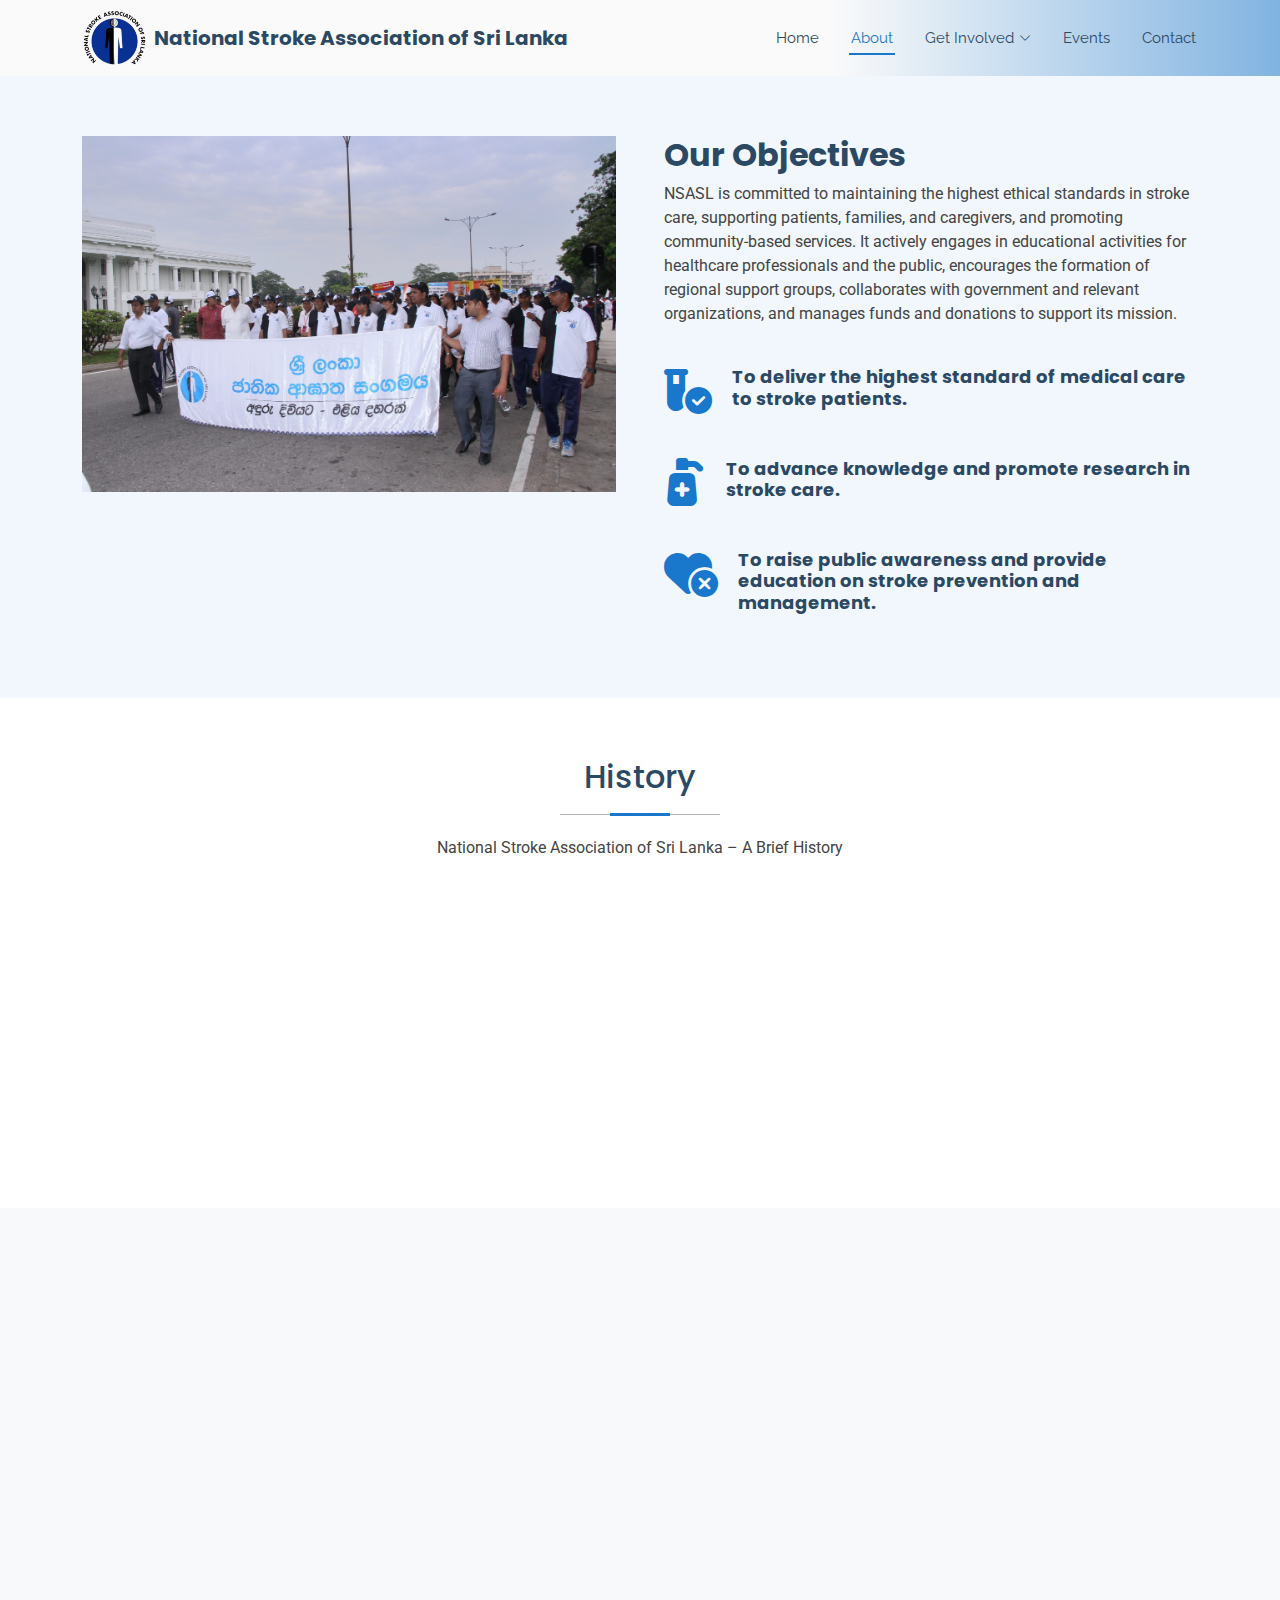
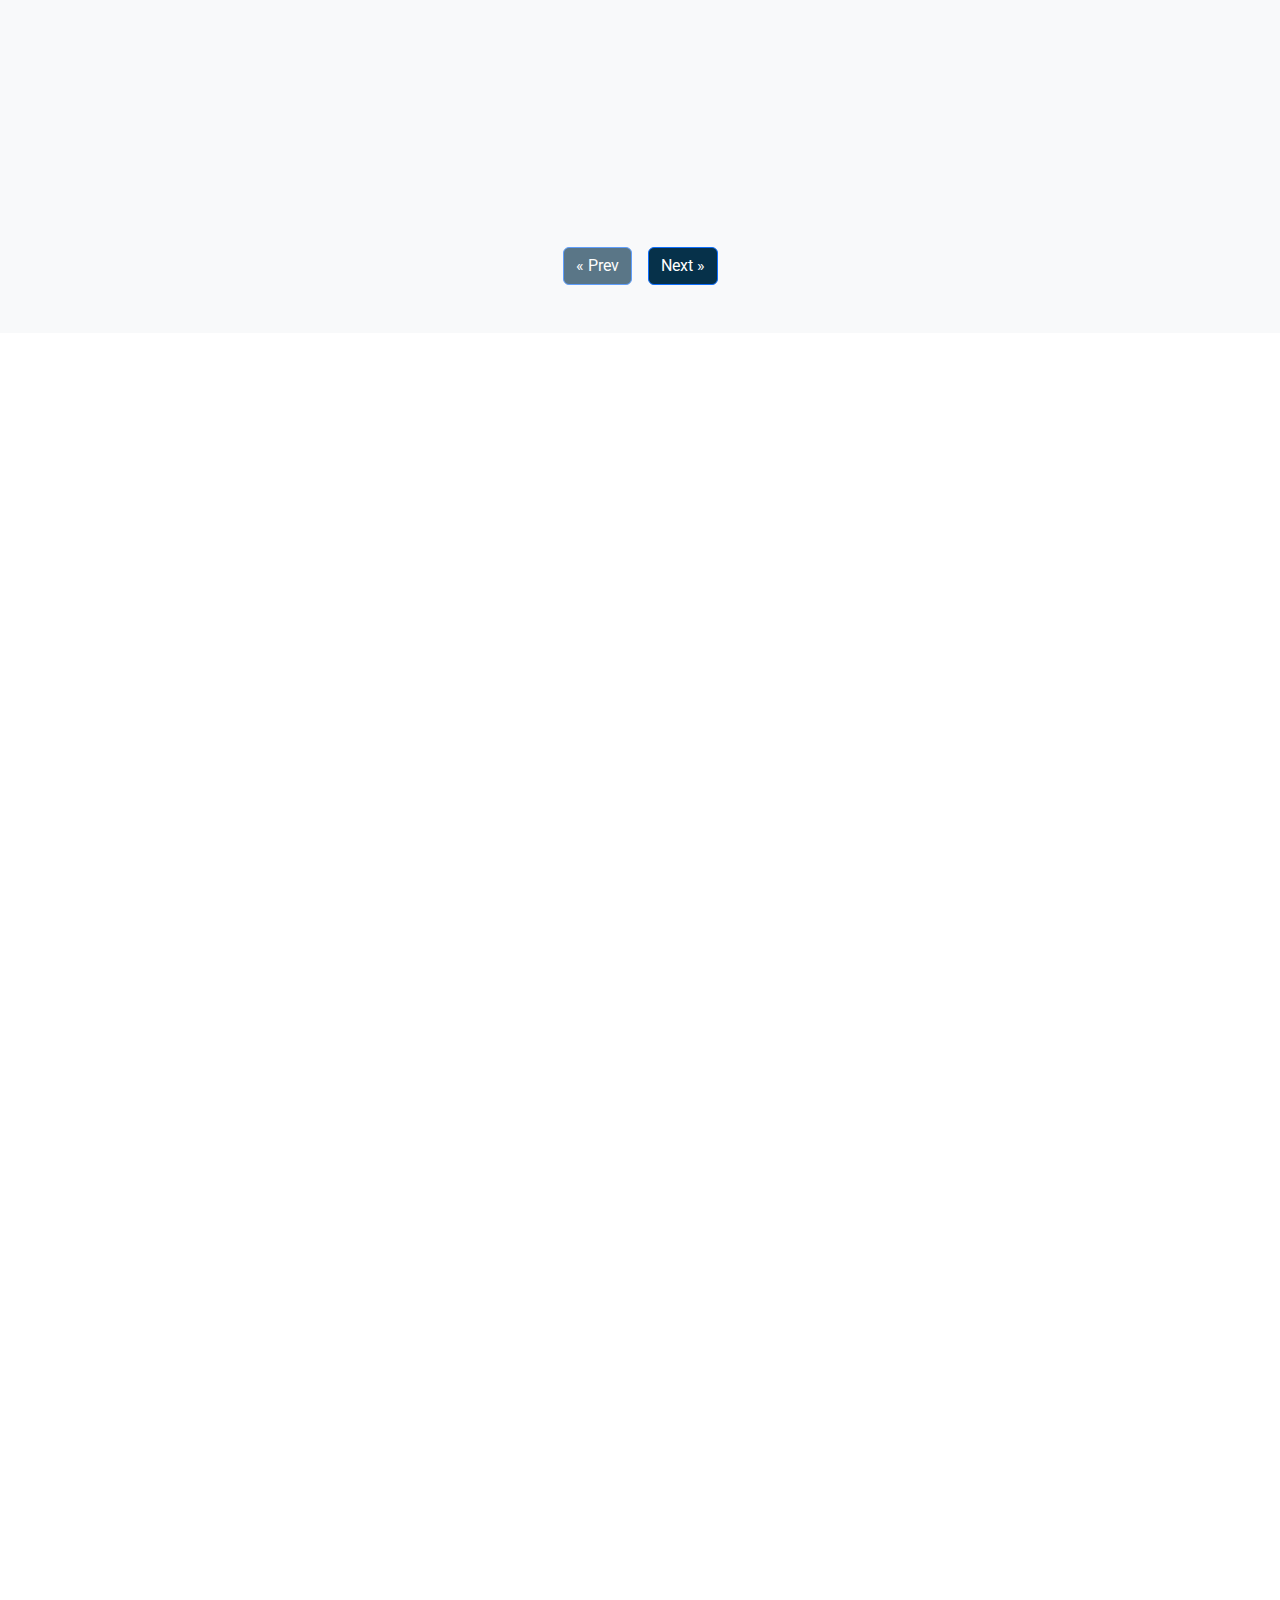
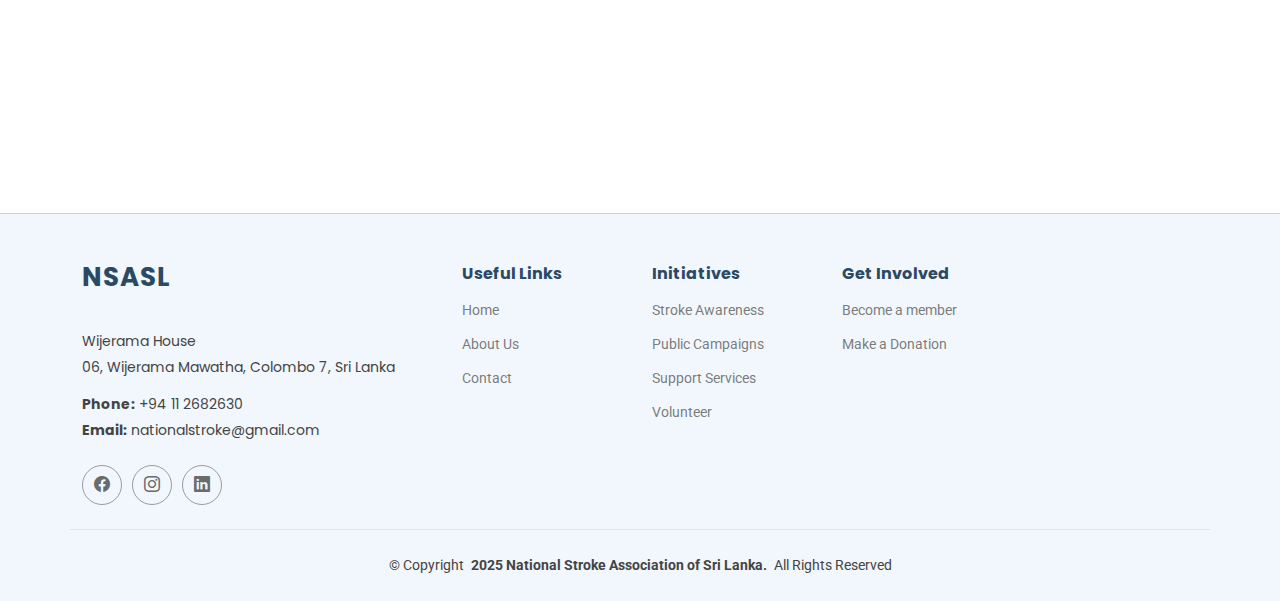
<file: about.html>
<!DOCTYPE html>
<html lang="en">

<head>
    <meta charset="utf-8">
    <meta content="width=device-width, initial-scale=1.0" name="viewport">
    <title>About-National Stroke Association of Sri Lanka</title>
    <meta name="description" content="">
    <meta name="keywords" content="">

    <!-- Favicons -->
    <link href="assets/img/logo.png" rel="icon">
    <link href="assets/img/logo.png" rel="apple-touch-icon">

    <!-- Fonts -->
    <link href="https://fonts.googleapis.com" rel="preconnect">
    <link href="https://fonts.gstatic.com" rel="preconnect" crossorigin>
    <link
        href="https://fonts.googleapis.com/css2?family=Roboto:ital,wght@0,100;0,300;0,400;0,500;0,700;0,900;1,100;1,300;1,400;1,500;1,700;1,900&family=Poppins:ital,wght@0,100;0,200;0,300;0,400;0,500;0,600;0,700;0,800;0,900;1,100;1,200;1,300;1,400;1,500;1,600;1,700;1,800;1,900&family=Raleway:ital,wght@0,100;0,200;0,300;0,400;0,500;0,600;0,700;0,800;0,900;1,100;1,200;1,300;1,400;1,500;1,600;1,700;1,800;1,900&display=swap"
        rel="stylesheet">

    <!-- Vendor CSS Files -->
    <link href="assets/vendor/bootstrap/css/bootstrap.min.css" rel="stylesheet">
    <link href="assets/vendor/bootstrap-icons/bootstrap-icons.css" rel="stylesheet">
    <link href="assets/vendor/aos/aos.css" rel="stylesheet">
    <link href="assets/vendor/fontawesome-free/css/all.min.css" rel="stylesheet">
    <link href="assets/vendor/glightbox/css/glightbox.min.css" rel="stylesheet">
    <link href="assets/vendor/swiper/swiper-bundle.min.css" rel="stylesheet">

    <!-- Main CSS File -->
    <link href="assets/css/main.css" rel="stylesheet">
</head>

<body class="index-page">

    <header id="header" class="header sticky-top">

        <div class="branding d-flex align-items-center">

            <div class="container position-relative d-flex align-items-center justify-content-between">
                <a href="index.html" class="logo d-flex align-items-center me-auto">
                    <img src="assets/img/logo.png" alt="">
                    <h1 class="sitename">National Stroke Association of Sri Lanka</h1>
                </a>

                <nav id="navmenu" class="navmenu">
                    <ul>
                        <li><a href="index.html" class="active">Home<br></a></li>
                        <li><a href="about.html">About</a></li>
                        <li class="dropdown"><a href="#"><span>Get Involved</span> <i
                                    class="bi bi-chevron-down toggle-dropdown"></i></a>
                            <ul>
                                <li><a href="involve.html">Become a Member</a></li>
                                <li><a href="donate.html">Donate</a></li>
                            </ul>
                        </li>
                        <li><a href="#">Events</a></li>
                        <li><a href="#contact">Contact</a></li>
                    </ul>
                    <i class="mobile-nav-toggle d-xl-none bi bi-list"></i>
                </nav>

            </div>

        </div>

    </header>

    <main class="main">

        <!-- Hero Section -->

        <!-- About Section -->
        <section id="about" class="about section light-background">

            <div class="container">

                <div class="row gy-4 gx-5">

                    <div class="col-lg-6 position-relative align-self-start" data-aos="fade-up" data-aos-delay="200">
                        <img src="assets/img/exec/FIGURE-1-scaled.jpg" class="img-fluid" alt="Figure 1">
                    </div>


                    <div class="col-lg-6 content" data-aos="fade-up" data-aos-delay="100">
                        <h3>Our Objectives</h3>
                        <p>
                            NSASL is committed to maintaining the highest ethical standards in stroke care, supporting
                            patients, families, and caregivers, and promoting community-based services. It actively
                            engages in educational activities for healthcare professionals and the public, encourages
                            the formation of regional support groups, collaborates with government and relevant
                            organizations, and manages funds and donations to support its mission.
                        </p>
                        <ul>
                            <li>
                                <i class="fa-solid fa-vial-circle-check"></i>
                                <div>
                                    <h5>To deliver the highest standard of medical care to stroke patients.</h5>
                                </div>
                            </li>
                            <li>
                                <i class="fa-solid fa-pump-medical"></i>
                                <div>
                                    <h5>To advance knowledge and promote research in stroke care.</h5>
                                </div>
                            </li>
                            <li>
                                <i class="fa-solid fa-heart-circle-xmark"></i>
                                <div>
                                    <h5>To raise public awareness and provide education on stroke prevention and
                                        management.</h5>
                                </div>
                            </li>
                        </ul>
                    </div>

                </div>

            </div>

        </section><!-- /About Section -->

        <!-- History Section -->
        <section id="departments" class="departments section">

            <!-- Section Title -->
            <div class="container section-title" data-aos="fade-up">
                <h2>History</h2>
                <p>National Stroke Association of Sri Lanka – A Brief History</p>
            </div><!-- End Section Title -->

            <div class="container" data-aos="fade-up" data-aos-delay="100">

                <div class="row">
                    <div class="col-lg-3">
                        <ul class="nav nav-tabs flex-column">
                            <li class="nav-item">
                                <a class="nav-link active show" data-bs-toggle="tab" href="#history-tab-1">The
                                    Beginning</a>
                            </li>
                            <li class="nav-item">
                                <a class="nav-link" data-bs-toggle="tab" href="#history-tab-2">Formation</a>
                            </li>
                            <li class="nav-item">
                                <a class="nav-link" data-bs-toggle="tab" href="#history-tab-3">Aims</a>
                            </li>
                            <li class="nav-item">
                                <a class="nav-link" data-bs-toggle="tab" href="#history-tab-4">Registration</a>
                            </li>
                        </ul>
                    </div>
                    <div class="col-lg-9 mt-4 mt-lg-0">
                        <div class="tab-content">
                            <div class="tab-pane active show" id="history-tab-1">
                                <div class="row">
                                    <div class="col-lg-8 details order-2 order-lg-1">
                                        <h3>The Beginning</h3>
                                        <p class="fst-italic">
                                            Stroke is a leading cause of death and disability in Sri Lanka, yet
                                            historically overlooked.
                                        </p>
                                        <p>
                                            A 1997 audit at the National Hospital of Sri Lanka revealed poor stroke
                                            care. This led to the creation of the country's first stroke unit in 1998.
                                            Regular team discussions at the unit highlighted the urgent need to improve
                                            care nationwide and promote public awareness and prevention.
                                        </p>
                                    </div>
                                    <div class="col-lg-4 text-center order-1 order-lg-2">
                                        <img src="assets/img/departments-1.jpg" alt="" class="img-fluid">
                                    </div>
                                </div>
                            </div>
                            <div class="tab-pane" id="history-tab-2">
                                <div class="row">
                                    <div class="col-lg-8 details order-2 order-lg-1">
                                        <h3>Formation</h3>
                                        <p class="fst-italic">
                                            A multi-sector team was formed in 2000 to address stroke awareness and care.
                                        </p>
                                        <p>
                                            Professionals from NHSL and the corporate sector including Dr Jagath
                                            Wijesekera, Dr Lalith Wijayaratne, Dr Udaya Ranawaka, and Mr Rienzie
                                            Wijetilleke collaborated to create a national body. The first official
                                            meeting of the National Stroke Association of Sri Lanka took place on 14th
                                            January 2001.
                                        </p>
                                    </div>
                                    <div class="col-lg-4 text-center order-1 order-lg-2">
                                        <img src="assets/img/departments-2.jpg" alt="" class="img-fluid">
                                    </div>
                                </div>
                            </div>
                            <div class="tab-pane" id="history-tab-3">
                                <div class="row">
                                    <div class="col-lg-8 details order-2 order-lg-1">
                                        <h3>Aims</h3>
                                        <p class="fst-italic">
                                            The Association aimed to reduce the stroke burden and improve nationwide
                                            care.
                                        </p>
                                        <p>
                                            Their plan included creating stroke units per province/district, supporting
                                            community-based rehab, self-help groups, and awareness programs. The
                                            Association also aimed to bridge stroke victims, caregivers, and medical
                                            professionals.
                                        </p>
                                    </div>
                                    <div class="col-lg-4 text-center order-1 order-lg-2">
                                        <img src="assets/img/departments-3.jpg" alt="" class="img-fluid">
                                    </div>
                                </div>
                            </div>
                            <div class="tab-pane" id="history-tab-4">
                                <div class="row">
                                    <div class="col-lg-8 details order-2 order-lg-1">
                                        <h3>Registration</h3>
                                        <p class="fst-italic">
                                            NSASL was officially registered to strengthen its public role.
                                        </p>
                                        <p>
                                            The Association was registered as a Voluntary Social Service
                                            Organisation/NGO at the Ministry of Social Services in December 2001, and as
                                            an Approved Charity in August 2002 (Gazette Notification of 02.08.2002).
                                        </p>
                                    </div>
                                    <div class="col-lg-4 text-center order-1 order-lg-2">
                                        <img src="assets/img/departments-4.jpg" alt="" class="img-fluid">
                                    </div>
                                </div>
                            </div>
                        </div>
                    </div>
                </div>

            </div>

        </section><!-- /History Section -->

        <!-- Executive commitee -->
        <section id="doctors" class="doctors section bg-light py-5">
            <!-- Section Title -->
            <div class="container section-title" data-aos="fade-up">
                <h2>Founder Executive Committee</h2>
                <p>The Founding Office Bearers of the National Stroke Association of Sri Lanka</p>
            </div>

            <div class="container">
                <div class="row gy-4" id="doctorsContainer">
                    <!-- Doctor Cards -->
                    <div class="col-lg-6 doctor-card" data-aos="fade-up" data-aos-delay="100">
                        <div class="team-member d-flex align-items-start">
                            <!-- <div class="pic"><img src="assets/img/doctors/doctors-1.jpg" class="img-fluid" alt=""></div> -->
                            <div class="member-info">
                                <h4>PATRON</h4>
                                <span>Dr J B Peiris</span>
                            </div>
                        </div>
                    </div>

                    <!-- Repeat this structure for other doctors -->
                    <div class="col-lg-6 doctor-card" data-aos="fade-up" data-aos-delay="200">
                        <div class="team-member d-flex align-items-start">
                            <!-- <div class="pic"><img src="assets/img/doctors/doctors-1.jpg" class="img-fluid" alt=""></div> -->
                            <div class="member-info">
                                <h4>PRESIDENT</h4>
                                <span>Dr Jagath Wijesekera</span>
                            </div>
                        </div>
                    </div>
                    <div class="col-lg-6 doctor-card" data-aos="fade-up" data-aos-delay="300">
                        <div class="team-member d-flex align-items-start">
                            <!-- <div class="pic"><img src="assets/img/doctors/doctors-1.jpg" class="img-fluid" alt=""></div> -->
                            <div class="member-info">
                                <h4>VICE PRESIDENTS</h4>
                                <span>Mr.Rienzie Wijetilleke</span><br>
                                <span>Dr Lalith Wijayaratne</span><br>
                                <span>Mr Ranjith Fernando</span><br>
                            </div>
                        </div>
                    </div>
                    <div class="col-lg-6 doctor-card" data-aos="fade-up" data-aos-delay="400">
                        <div class="team-member d-flex align-items-start">
                            <!-- <div class="pic"><img src="assets/img/doctors/doctors-1.jpg" class="img-fluid" alt=""></div> -->
                            <div class="member-info">
                                <h4>SECRETARY</h4>
                                <span>Dr Udaya Ranawaka</span>
                            </div>
                        </div>
                    </div>
                    <div class="col-lg-6 doctor-card" data-aos="fade-up" data-aos-delay="500">
                        <div class="team-member d-flex align-items-start">
                            <!-- <div class="pic"><img src="assets/img/doctors/doctors-1.jpg" class="img-fluid" alt=""></div> -->
                            <div class="member-info">
                                <h4>ASST. SECRETARY</h4>
                                <span>Mrs Rozanna Warnakulasuriya</span>
                            </div>
                        </div>
                    </div>
                    <div class="col-lg-6 doctor-card" data-aos="fade-up" data-aos-delay="600">
                        <div class="team-member d-flex align-items-start">
                            <!-- <div class="pic"><img src="assets/img/doctors/doctors-1.jpg" class="img-fluid" alt=""></div> -->
                            <div class="member-info">
                                <h4>TREASURER</h4>
                                <span>Mr M Upali de Silva</span>
                            </div>
                        </div>
                    </div>
                    <div class="col-lg-6 doctor-card" data-aos="fade-up" data-aos-delay="600">
                        <div class="team-member d-flex align-items-start">
                            <!-- <div class="pic"><img src="assets/img/doctors/doctors-1.jpg" class="img-fluid" alt=""></div> -->
                            <div class="member-info">
                                <h4>ASST. TREASURER</h4>
                                <span>Mr Ranjith Fernando</span>
                            </div>
                        </div>
                    </div>
                    <div class="col-lg-6 doctor-card" data-aos="fade-up" data-aos-delay="300">
                        <div class="team-member d-flex align-items-start">
                            <!-- <div class="pic"><img src="assets/img/doctors/doctors-1.jpg" class="img-fluid" alt=""></div> -->
                            <div class="member-info">
                                <h4>JOINT EDITORS</h4>
                                <span>Dr. Thashi Chang</span><br>
                                <span>Mrs Mallika Manuratne</span><br>
                            </div>
                        </div>
                    </div>
                    <div class="col-lg-6 doctor-card" data-aos="fade-up" data-aos-delay="300">
                        <div class="team-member d-flex align-items-start">
                            <!-- <div class="pic"><img src="assets/img/doctors/doctors-1.jpg" class="img-fluid" alt=""></div> -->
                            <div class="member-info">
                                <h4>COMMITTEE MEMBERS</h4>
                                <span>Mr Tissa Bandaranaike</span><br>
                                <span>Mr Prema Cooray</span><br>
                                <span>Dr Lucein Jayasuriya</span><br>
                                <span>Prof. Rezvi Sheriff</span><br>
                                <span>Dr PN Thenabadu</span><br>
                                <span>Dr Preethi Wijegoonewardene</span><br>
                                <span>Dr Mahen Wijesuriya</span>
                            </div>
                        </div>
                    </div>

                    <!-- Add more doctor-card divs as needed -->
                </div>

                <!-- Navigation Buttons -->
                <div class="d-flex justify-content-center mt-4 gap-3">
                    <button id="prevBtn" class="btn btn-primary" style="background-color: #06314a;">« Prev</button>
                    <button id="nextBtn" class="btn btn-primary" style="background-color: #06314a;">Next »</button>
                </div>
            </div>
        </section>


        <!-- Gallery Section -->
        <section id="gallery" class="gallery section">

            <!-- Section Title -->
            <div class="container section-title" data-aos="fade-up">
                <h2>Gallery</h2>
                <p>The Founding Office Bearers</p>
            </div><!-- End Section Title -->

            <div class="container-fluid" data-aos="fade-up" data-aos-delay="100">

                <div class="row g-0">

                    <div class="col-lg-3 col-md-4">
                        <div class="gallery-item">
                            <a href="assets/img/exec/EXECUTIVE-COMMITTEE-2005-1-2048x1076.jpg" class="glightbox"
                                data-gallery="images-gallery">
                                <img src="assets/img/exec/EXECUTIVE-COMMITTEE-2005-1-2048x1076.jpg" alt=""
                                    class="img-fluid">
                            </a>
                        </div>
                    </div><!-- End Gallery Item -->

                    <div class="col-lg-3 col-md-4">
                        <div class="gallery-item">
                            <a href="assets/img/exec/EXECUTIVE-COMMITTEE-2009-1-1536x819.jpg" class="glightbox"
                                data-gallery="images-gallery">
                                <img src="assets/img/exec/EXECUTIVE-COMMITTEE-2009-1-1536x819.jpg" alt=""
                                    class="img-fluid">
                            </a>
                        </div>
                    </div><!-- End Gallery Item -->

                    <div class="col-lg-3 col-md-4">
                        <div class="gallery-item">
                            <a href="assets/img/exec/FOUNDER-EXECUTIVE-COMMITTEE-1-2048x1365.jpg" class="glightbox"
                                data-gallery="images-gallery">
                                <img src="assets/img/exec/FOUNDER-EXECUTIVE-COMMITTEE-1-2048x1365.jpg" alt=""
                                    class="img-fluid">
                            </a>
                        </div>
                    </div><!-- End Gallery Item -->

                    <div class="col-lg-3 col-md-4">
                        <div class="gallery-item">
                            <a href="assets/img/exec/EXECUTIVE-COMMITTEE-2005-1-2048x1076.jpg" class="glightbox"
                                data-gallery="images-gallery">
                                <img src="assets/img/exec/EXECUTIVE-COMMITTEE-2005-1-2048x1076.jpg" alt=""
                                    class="img-fluid">
                            </a>
                        </div>
                    </div><!-- End Gallery Item -->
                </div>

            </div>

        </section><!-- /Gallery Section -->

        <!-- Contact Section -->
        <section id="contact" class="contact section">

            <!-- Section Title -->
            <div class="container section-title" data-aos="fade-up">
                <h2>Contact</h2>
                <p>Get in touch with the National Stroke Association of Sri Lanka</p>
            </div><!-- End Section Title -->

            <div class="mb-5" data-aos="fade-up" data-aos-delay="200">
                <iframe
                    style="border:0; width: 100%; height: 300px; border-radius: 8px; box-shadow: 0 4px 12px rgba(0,0,0,0.1);"
                    src="https://www.google.com/maps/embed?pb=!1m18!1m12!1m3!1d63314.46450988807!2d79.83729925117796!3d6.911851757990476!2m3!1f0!2f0!3f0!3m2!1i1024!2i768!4f13.1!3m3!1m2!1s0x3ae259246cc4971b%3A0xf7c8ae54aabce0ce!2sWijerama%20House%2C%20Wijerama%20Mawatha%2C%20Colombo%2007%2C%20Sri%20Lanka!5e0!3m2!1sen!2slk!4v1717925802162!5m2!1sen!2slk"
                    frameborder="0" allowfullscreen="" loading="lazy" referrerpolicy="no-referrer-when-downgrade"
                    title="Wijerama House, Colombo 7">
                </iframe>
            </div><!-- End Google Maps -->

            <div class="container" data-aos="fade-up" data-aos-delay="100">

                <div class="row gy-4">

                    <div class="col-lg-4">
                        <div class="info-item d-flex" data-aos="fade-up" data-aos-delay="300">
                            <i class="bi bi-geo-alt flex-shrink-0"></i>
                            <div>
                                <h3>Location</h3>
                                <p>Wijerama House, 06. Wijerama Mawatha, Colombo 7 Sri Lanka.</p>
                            </div>
                        </div><!-- End Info Item -->

                        <div class="info-item d-flex" data-aos="fade-up" data-aos-delay="400">
                            <i class="bi bi-telephone flex-shrink-0"></i>
                            <div>
                                <h3>Call Us</h3>
                                <p>+(94) 11 2682630</p>
                            </div>
                        </div><!-- End Info Item -->

                        <div class="info-item d-flex" data-aos="fade-up" data-aos-delay="500">
                            <i class="bi bi-envelope flex-shrink-0"></i>
                            <div>
                                <h3>Email Us</h3>
                                <p>nationalstroke@gmail.com</p>
                                <p>drgaminipathirana.nsasl@gmail.com</p>
                            </div>
                        </div><!-- End Info Item -->

                    </div>

                    <div class="col-lg-8">
                        <form action="forms/contact.php" method="post" class="php-email-form" data-aos="fade-up"
                            data-aos-delay="200">
                            <div class="row gy-4">

                                <div class="col-md-6">
                                    <input type="text" name="name" class="form-control" placeholder="Your Name"
                                        required="">
                                </div>

                                <div class="col-md-6 ">
                                    <input type="email" class="form-control" name="email" placeholder="Your Email"
                                        required="">
                                </div>

                                <div class="col-md-12">
                                    <input type="text" class="form-control" name="subject" placeholder="Subject"
                                        required="">
                                </div>

                                <div class="col-md-12">
                                    <textarea class="form-control" name="message" rows="6" placeholder="Message"
                                        required=""></textarea>
                                </div>

                                <div class="col-md-12 text-center">
                                    <div class="loading">Loading</div>
                                    <div class="error-message"></div>
                                    <div class="sent-message">Your message has been sent. Thank you!</div>

                                    <button type="submit">Send Message</button>
                                </div>

                            </div>
                        </form>
                    </div><!-- End Contact Form -->

                </div>

            </div>

        </section><!-- /Contact Section -->

    </main>

    <footer id="footer" class="footer light-background">

        <div class="container footer-top">
            <div class="row gy-4">

                <div class="col-lg-4 col-md-6 footer-about">
                    <a href="index.html" class="logo d-flex align-items-center">
                        <span class="sitename">NSASL</span>
                    </a>
                    <div class="footer-contact pt-3">
                        <p>Wijerama House</p>
                        <p>06, Wijerama Mawatha, Colombo 7, Sri Lanka</p>
                        <p class="mt-3"><strong>Phone:</strong> <span>+94 11 2682630</span></p>
                        <p><strong>Email:</strong> <span>nationalstroke@gmail.com</span></p>
                    </div>
                    <div class="social-links d-flex mt-4">
                        <a href="#"><i class="bi bi-facebook"></i></a>
                        <a href="#"><i class="bi bi-instagram"></i></a>
                        <a href="#"><i class="bi bi-linkedin"></i></a>
                    </div>
                </div>

                <div class="col-lg-2 col-md-3 footer-links">
                    <h4>Useful Links</h4>
                    <ul>
                        <li><a href="index.html">Home</a></li>
                        <li><a href="about.html">About Us</a></li>
                        <li><a href="#contact">Contact</a></li>
                    </ul>
                </div>

                <div class="col-lg-2 col-md-3 footer-links">
                    <h4>Initiatives</h4>
                    <ul>
                        <li><a href="#">Stroke Awareness</a></li>
                        <li><a href="#">Public Campaigns</a></li>
                        <li><a href="#">Support Services</a></li>
                        <li><a href="#">Volunteer</a></li>
                    </ul>
                </div>

                <div class="col-lg-2 col-md-3 footer-links">
                    <h4>Get Involved</h4>
                    <ul>
                        <li><a href="involve.html">Become a member</a></li>
                        <li><a href="donate.html">Make a Donation</a></li>
                    </ul>
                </div>

            </div>
        </div>

        <div class="container copyright text-center mt-4">
            <p>© <span>Copyright</span> <strong class="px-1 sitename">2025 National Stroke Association of Sri
                    Lanka.</strong> <span>All Rights Reserved</span></p>
        </div>

    </footer>

    <!-- Scroll Top -->
    <a href="#" id="scroll-top" class="scroll-top d-flex align-items-center justify-content-center"><i
            class="bi bi-arrow-up-short"></i></a>

    <!-- Preloader -->
    <div id="preloader"></div>

    <!-- Vendor JS Files -->
    <script src="assets/vendor/bootstrap/js/bootstrap.bundle.min.js"></script>
    <script src="assets/vendor/php-email-form/validate.js"></script>
    <script src="assets/vendor/aos/aos.js"></script>
    <script src="assets/vendor/glightbox/js/glightbox.min.js"></script>
    <script src="assets/vendor/purecounter/purecounter_vanilla.js"></script>
    <script src="assets/vendor/swiper/swiper-bundle.min.js"></script>

    <!-- Main JS File -->
    <script src="assets/js/main.js"></script>

</body>

</html>
</file>
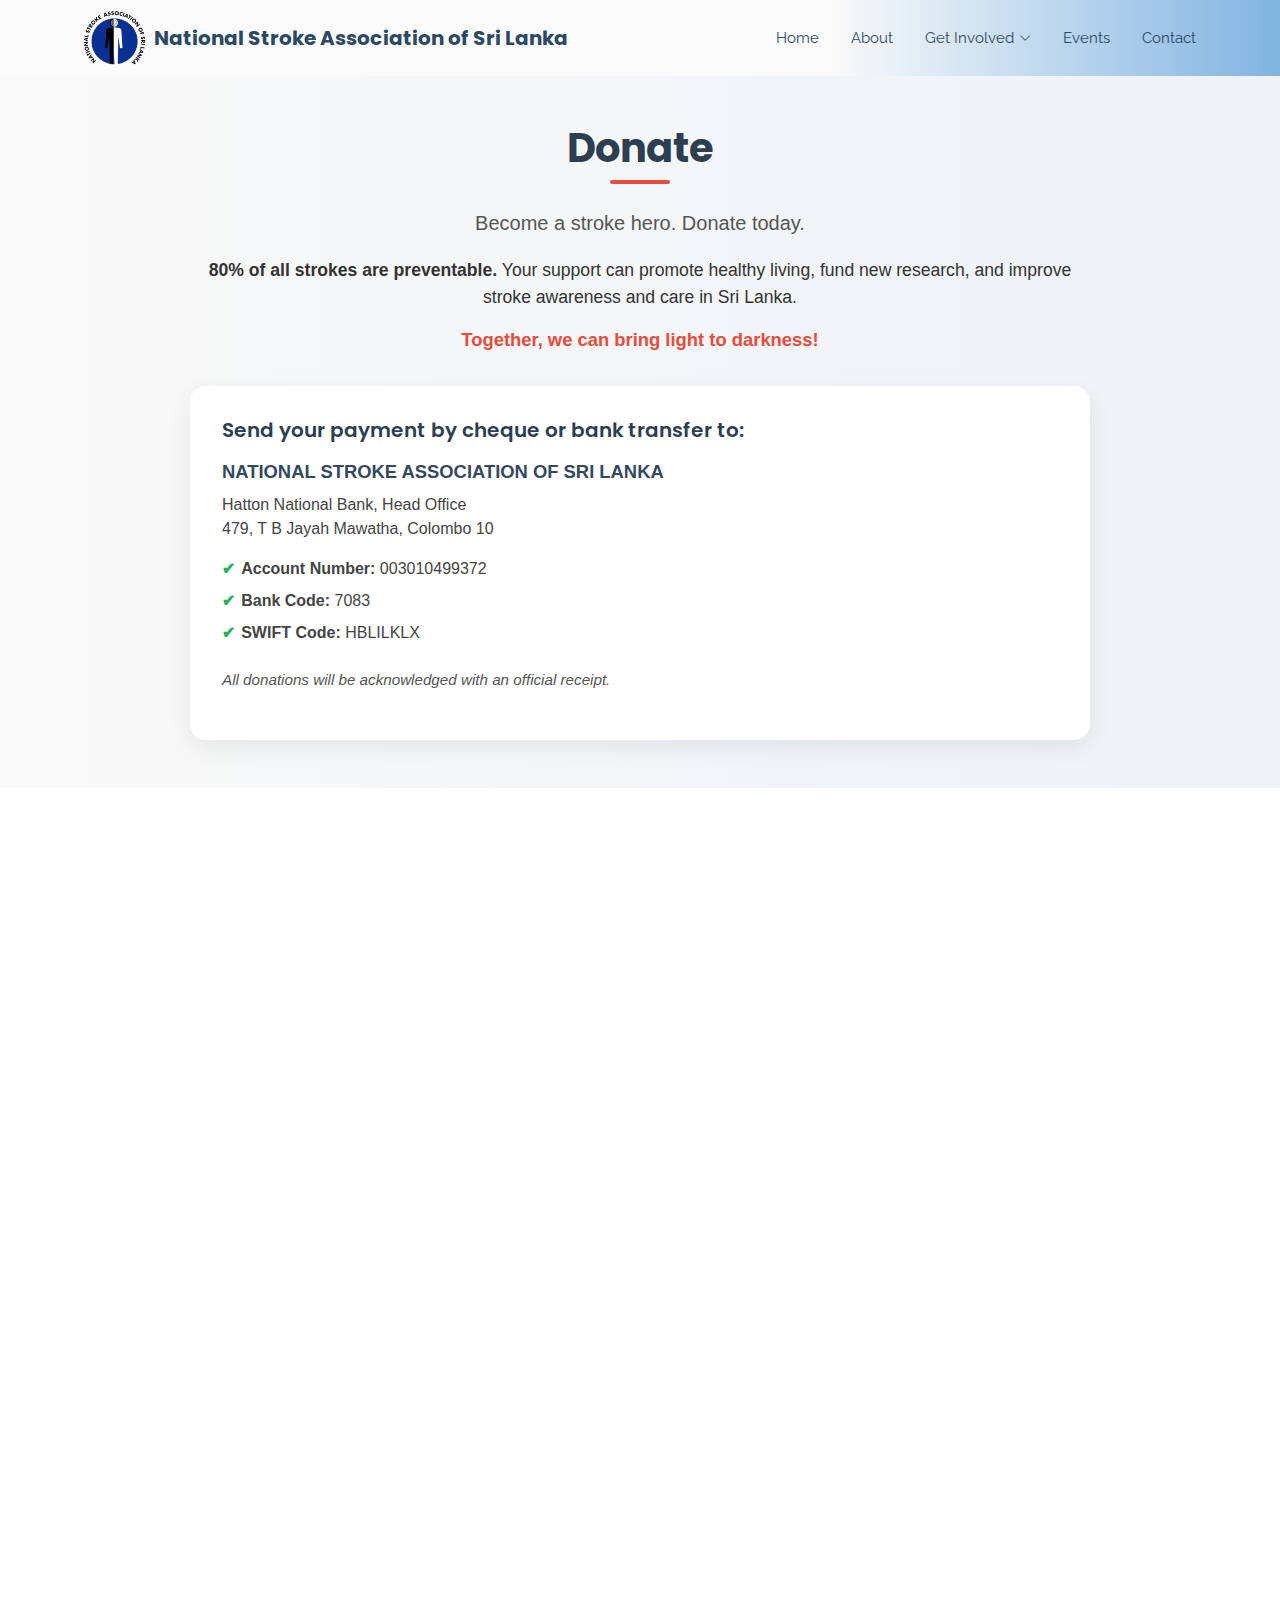
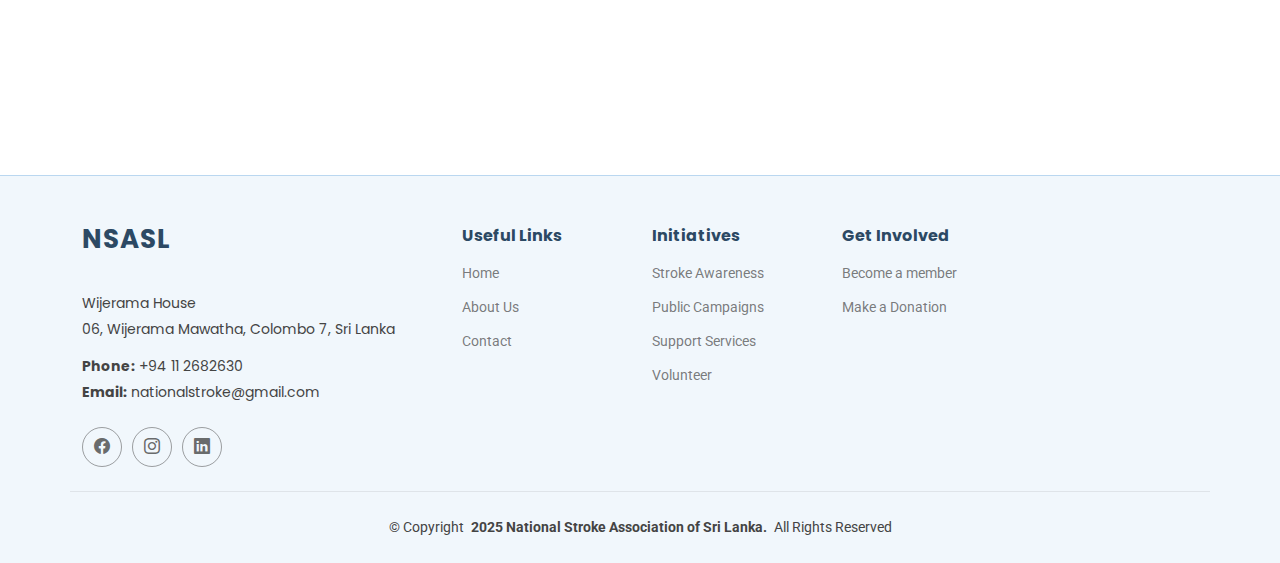
<file: donate.html>
<!DOCTYPE html>
<html lang="en">

<head>
    <meta charset="utf-8">
    <meta content="width=device-width, initial-scale=1.0" name="viewport">
    <title>Donate-National Stroke Association of Sri Lanka</title>
    <meta name="description" content="">
    <meta name="keywords" content="">

    <!-- Favicons -->
    <link href="assets/img/logo.png" rel="icon">
    <link href="assets/img/logo.png" rel="apple-touch-icon">

    <!-- Fonts -->
    <link href="https://fonts.googleapis.com" rel="preconnect">
    <link href="https://fonts.gstatic.com" rel="preconnect" crossorigin>
    <link
        href="https://fonts.googleapis.com/css2?family=Roboto:ital,wght@0,100;0,300;0,400;0,500;0,700;0,900;1,100;1,300;1,400;1,500;1,700;1,900&family=Poppins:ital,wght@0,100;0,200;0,300;0,400;0,500;0,600;0,700;0,800;0,900;1,100;1,200;1,300;1,400;1,500;1,600;1,700;1,800;1,900&family=Raleway:ital,wght@0,100;0,200;0,300;0,400;0,500;0,600;0,700;0,800;0,900;1,100;1,200;1,300;1,400;1,500;1,600;1,700;1,800;1,900&display=swap"
        rel="stylesheet">

    <!-- Vendor CSS Files -->
    <link href="assets/vendor/bootstrap/css/bootstrap.min.css" rel="stylesheet">
    <link href="assets/vendor/bootstrap-icons/bootstrap-icons.css" rel="stylesheet">
    <link href="assets/vendor/aos/aos.css" rel="stylesheet">
    <link href="assets/vendor/fontawesome-free/css/all.min.css" rel="stylesheet">
    <link href="assets/vendor/glightbox/css/glightbox.min.css" rel="stylesheet">
    <link href="assets/vendor/swiper/swiper-bundle.min.css" rel="stylesheet">

    <!-- Main CSS File -->
    <link href="assets/css/main.css" rel="stylesheet">
</head>

<body class="index-page">

    <header id="header" class="header sticky-top">

        <div class="branding d-flex align-items-center">

            <div class="container position-relative d-flex align-items-center justify-content-between">
                <a href="index.html" class="logo d-flex align-items-center me-auto">
                    <img src="assets/img/logo.png" alt="">
                    <h1 class="sitename">National Stroke Association of Sri Lanka</h1>
                </a>

                <nav id="navmenu" class="navmenu">
                    <ul>
                        <li><a href="index.html" class="active">Home<br></a></li>
                        <li><a href="about.html">About</a></li>
                        <li class="dropdown"><a href="#"><span>Get Involved</span> <i
                                    class="bi bi-chevron-down toggle-dropdown"></i></a>
                            <ul>
                                <li><a href="involve.html">Become a Member</a></li>
                                <li><a href="donate.html">Donate</a></li>
                            </ul>
                        </li>
                        <li><a href="#">Events</a></li>
                        <li><a href="#contact">Contact</a></li>
                    </ul>
                    <i class="mobile-nav-toggle d-xl-none bi bi-list"></i>
                </nav>

                <!-- <a class="cta-btn d-none d-sm-block" href="#appointment">Make an Appointment</a> -->

            </div>

        </div>

    </header>

    <main class="main">

        <section class="ms-donate-section bg-light py-5">
            <div class="ms-container">
                <h2 class="ms-section-title">Donate</h2>
                <p class="ms-donate-subtitle">Become a stroke hero. Donate today.</p>
                <p class="ms-donate-message">
                    <strong>80% of all strokes are preventable.</strong> Your support can promote healthy living, fund
                    new research, and improve stroke awareness and care in Sri Lanka.
                </p>
                <p class="ms-donate-message ms-donate-message-bottom">
                    Together, we can bring light to darkness!
                </p>

                <div class="ms-donate-card">
                    <h3 class="ms-donate-account-title">Send your payment by cheque or bank transfer to:</h3>
                    <p class="ms-bank-name">NATIONAL STROKE ASSOCIATION OF SRI LANKA</p>
                    <p>Hatton National Bank, Head Office<br />
                        479, T B Jayah Mawatha, Colombo 10</p>
                    <ul class="ms-bank-details">
                        <li><strong>Account Number:</strong> 003010499372</li>
                        <li><strong>Bank Code:</strong> 7083</li>
                        <li><strong>SWIFT Code:</strong> HBLILKLX</li>
                    </ul>
                    <p class="ms-note">All donations will be acknowledged with an official receipt.</p>
                </div>
            </div>
        </section>


        <!-- Contact Section -->
        <section id="contact" class="contact section">

            <!-- Section Title -->
            <div class="container section-title" data-aos="fade-up">
                <h2>Contact</h2>
                <p>Get in touch with the National Stroke Association of Sri Lanka</p>
            </div><!-- End Section Title -->

            <div class="mb-5" data-aos="fade-up" data-aos-delay="200">
                <iframe
                    style="border:0; width: 100%; height: 300px; border-radius: 8px; box-shadow: 0 4px 12px rgba(0,0,0,0.1);"
                    src="https://www.google.com/maps/embed?pb=!1m18!1m12!1m3!1d63314.46450988807!2d79.83729925117796!3d6.911851757990476!2m3!1f0!2f0!3f0!3m2!1i1024!2i768!4f13.1!3m3!1m2!1s0x3ae259246cc4971b%3A0xf7c8ae54aabce0ce!2sWijerama%20House%2C%20Wijerama%20Mawatha%2C%20Colombo%2007%2C%20Sri%20Lanka!5e0!3m2!1sen!2slk!4v1717925802162!5m2!1sen!2slk"
                    frameborder="0" allowfullscreen="" loading="lazy" referrerpolicy="no-referrer-when-downgrade"
                    title="Wijerama House, Colombo 7">
                </iframe>
            </div><!-- End Google Maps -->

            <div class="container" data-aos="fade-up" data-aos-delay="100">

                <div class="row gy-4">

                    <div class="col-lg-4">
                        <div class="info-item d-flex" data-aos="fade-up" data-aos-delay="300">
                            <i class="bi bi-geo-alt flex-shrink-0"></i>
                            <div>
                                <h3>Location</h3>
                                <p>Wijerama House, 06. Wijerama Mawatha, Colombo 7 Sri Lanka.</p>
                            </div>
                        </div><!-- End Info Item -->

                        <div class="info-item d-flex" data-aos="fade-up" data-aos-delay="400">
                            <i class="bi bi-telephone flex-shrink-0"></i>
                            <div>
                                <h3>Call Us</h3>
                                <p>+(94) 11 2682630</p>
                            </div>
                        </div><!-- End Info Item -->

                        <div class="info-item d-flex" data-aos="fade-up" data-aos-delay="500">
                            <i class="bi bi-envelope flex-shrink-0"></i>
                            <div>
                                <h3>Email Us</h3>
                                <p>nationalstroke@gmail.com</p>
                                <p>drgaminipathirana.nsasl@gmail.com</p>
                            </div>
                        </div><!-- End Info Item -->

                    </div>

                    <div class="col-lg-8">
                        <form action="forms/contact.php" method="post" class="php-email-form" data-aos="fade-up"
                            data-aos-delay="200">
                            <div class="row gy-4">

                                <div class="col-md-6">
                                    <input type="text" name="name" class="form-control" placeholder="Your Name"
                                        required="">
                                </div>

                                <div class="col-md-6 ">
                                    <input type="email" class="form-control" name="email" placeholder="Your Email"
                                        required="">
                                </div>

                                <div class="col-md-12">
                                    <input type="text" class="form-control" name="subject" placeholder="Subject"
                                        required="">
                                </div>

                                <div class="col-md-12">
                                    <textarea class="form-control" name="message" rows="6" placeholder="Message"
                                        required=""></textarea>
                                </div>

                                <div class="col-md-12 text-center">
                                    <div class="loading">Loading</div>
                                    <div class="error-message"></div>
                                    <div class="sent-message">Your message has been sent. Thank you!</div>

                                    <button type="submit">Send Message</button>
                                </div>

                            </div>
                        </form>
                    </div><!-- End Contact Form -->

                </div>

            </div>

        </section><!-- /Contact Section -->

    </main>

    <footer id="footer" class="footer light-background">

        <div class="container footer-top">
            <div class="row gy-4">

                <div class="col-lg-4 col-md-6 footer-about">
                    <a href="index.html" class="logo d-flex align-items-center">
                        <span class="sitename">NSASL</span>
                    </a>
                    <div class="footer-contact pt-3">
                        <p>Wijerama House</p>
                        <p>06, Wijerama Mawatha, Colombo 7, Sri Lanka</p>
                        <p class="mt-3"><strong>Phone:</strong> <span>+94 11 2682630</span></p>
                        <p><strong>Email:</strong> <span>nationalstroke@gmail.com</span></p>
                    </div>
                    <div class="social-links d-flex mt-4">
                        <a href="#"><i class="bi bi-facebook"></i></a>
                        <a href="#"><i class="bi bi-instagram"></i></a>
                        <a href="#"><i class="bi bi-linkedin"></i></a>
                    </div>
                </div>

                <div class="col-lg-2 col-md-3 footer-links">
                    <h4>Useful Links</h4>
                    <ul>
                        <li><a href="index.html">Home</a></li>
                        <li><a href="about.html">About Us</a></li>
                        <li><a href="#contact">Contact</a></li>
                    </ul>
                </div>

                <div class="col-lg-2 col-md-3 footer-links">
                    <h4>Initiatives</h4>
                    <ul>
                        <li><a href="#">Stroke Awareness</a></li>
                        <li><a href="#">Public Campaigns</a></li>
                        <li><a href="#">Support Services</a></li>
                        <li><a href="#">Volunteer</a></li>
                    </ul>
                </div>

                <div class="col-lg-2 col-md-3 footer-links">
                    <h4>Get Involved</h4>
                    <ul>
                        <li><a href="involve.html">Become a member</a></li>
                        <li><a href="donate.html">Make a Donation</a></li>
                    </ul>
                </div>

            </div>
        </div>

        <div class="container copyright text-center mt-4">
            <p>© <span>Copyright</span> <strong class="px-1 sitename">2025 National Stroke Association of Sri
                    Lanka.</strong> <span>All Rights Reserved</span></p>
        </div>

    </footer>

    <!-- Scroll Top -->
    <a href="#" id="scroll-top" class="scroll-top d-flex align-items-center justify-content-center"><i
            class="bi bi-arrow-up-short"></i></a>

    <!-- Preloader -->
    <div id="preloader"></div>

    <!-- Vendor JS Files -->
    <script src="assets/vendor/bootstrap/js/bootstrap.bundle.min.js"></script>
    <script src="assets/vendor/php-email-form/validate.js"></script>
    <script src="assets/vendor/aos/aos.js"></script>
    <script src="assets/vendor/glightbox/js/glightbox.min.js"></script>
    <script src="assets/vendor/purecounter/purecounter_vanilla.js"></script>
    <script src="assets/vendor/swiper/swiper-bundle.min.js"></script>

    <!-- Main JS File -->
    <script src="assets/js/main.js"></script>

</body>

</html>
</file>
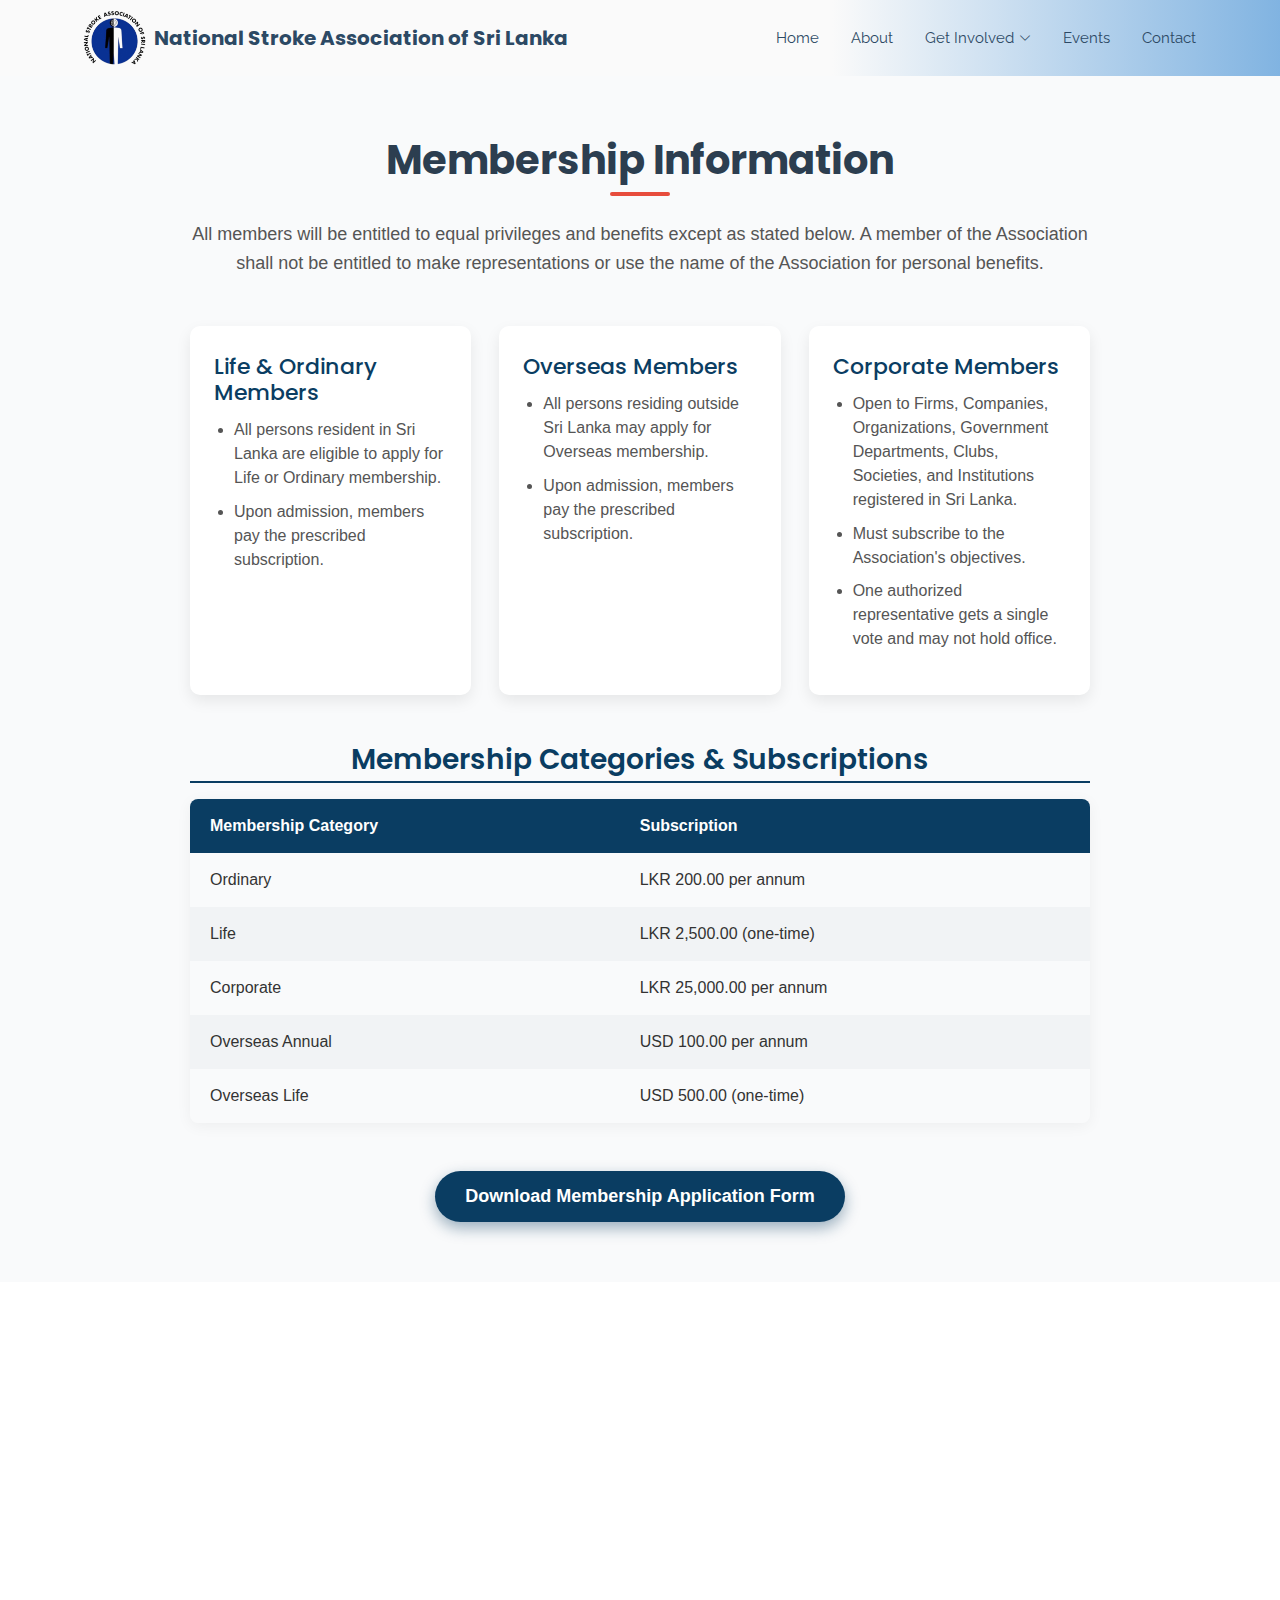
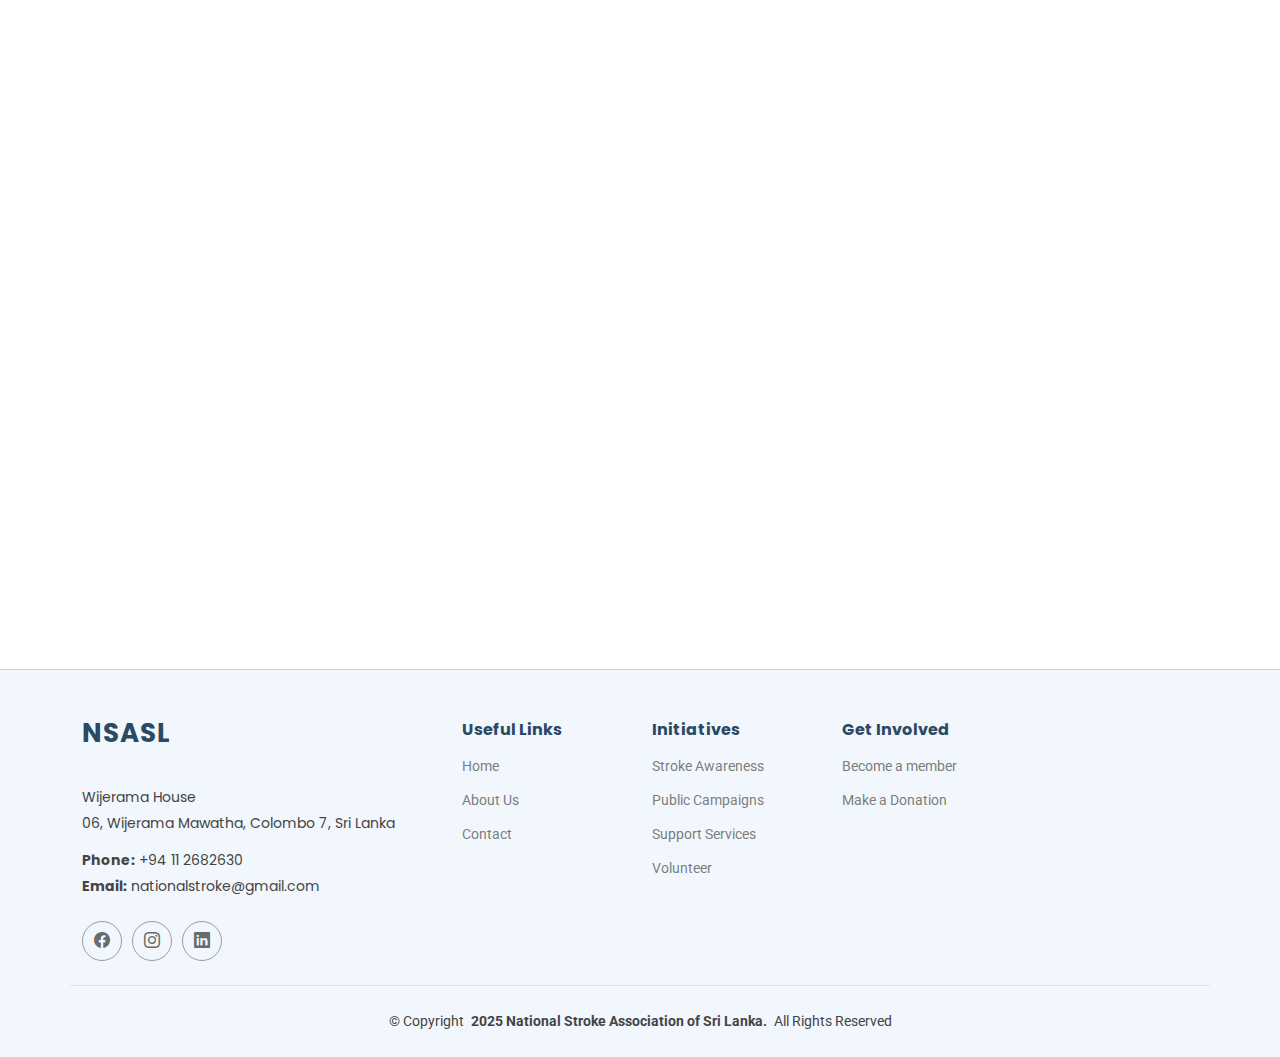
<file: involve.html>
<!DOCTYPE html>
<html lang="en">

<head>
    <meta charset="utf-8">
    <meta content="width=device-width, initial-scale=1.0" name="viewport">
    <title>Member-National Stroke Association of Sri Lanka</title>
    <meta name="description" content="">
    <meta name="keywords" content="">

    <!-- Favicons -->
    <link href="assets/img/logo.png" rel="icon">
    <link href="assets/img/logo.png" rel="apple-touch-icon">

    <!-- Fonts -->
    <link href="https://fonts.googleapis.com" rel="preconnect">
    <link href="https://fonts.gstatic.com" rel="preconnect" crossorigin>
    <link
        href="https://fonts.googleapis.com/css2?family=Roboto:ital,wght@0,100;0,300;0,400;0,500;0,700;0,900;1,100;1,300;1,400;1,500;1,700;1,900&family=Poppins:ital,wght@0,100;0,200;0,300;0,400;0,500;0,600;0,700;0,800;0,900;1,100;1,200;1,300;1,400;1,500;1,600;1,700;1,800;1,900&family=Raleway:ital,wght@0,100;0,200;0,300;0,400;0,500;0,600;0,700;0,800;0,900;1,100;1,200;1,300;1,400;1,500;1,600;1,700;1,800;1,900&display=swap"
        rel="stylesheet">

    <!-- Vendor CSS Files -->
    <link href="assets/vendor/bootstrap/css/bootstrap.min.css" rel="stylesheet">
    <link href="assets/vendor/bootstrap-icons/bootstrap-icons.css" rel="stylesheet">
    <link href="assets/vendor/aos/aos.css" rel="stylesheet">
    <link href="assets/vendor/fontawesome-free/css/all.min.css" rel="stylesheet">
    <link href="assets/vendor/glightbox/css/glightbox.min.css" rel="stylesheet">
    <link href="assets/vendor/swiper/swiper-bundle.min.css" rel="stylesheet">

    <!-- Main CSS File -->
    <link href="assets/css/main.css" rel="stylesheet">
</head>

<body class="index-page">

    <header id="header" class="header sticky-top">

        <div class="branding d-flex align-items-center">

            <div class="container position-relative d-flex align-items-center justify-content-between">
                <a href="index.html" class="logo d-flex align-items-center me-auto">
                    <img src="assets/img/logo.png" alt="">
                    <h1 class="sitename">National Stroke Association of Sri Lanka</h1>
                </a>

                <nav id="navmenu" class="navmenu">
                    <ul>
                        <li><a href="index.html" class="active">Home<br></a></li>
                        <li><a href="about.html">About</a></li>
                        <li class="dropdown"><a href="#"><span>Get Involved</span> <i
                                    class="bi bi-chevron-down toggle-dropdown"></i></a>
                            <ul>
                                <li><a href="involve.html">Become a Member</a></li>
                                <li><a href="donate.html">Donate</a></li>
                            </ul>
                        </li>
                        <li><a href="#">Events</a></li>
                        <li><a href="#contact">Contact</a></li>
                    </ul>
                    <i class="mobile-nav-toggle d-xl-none bi bi-list"></i>
                </nav>

                <!-- <a class="cta-btn d-none d-sm-block" href="#appointment">Make an Appointment</a> -->

            </div>

        </div>

    </header>

    <main class="main">

        <section class="ms-membership-section">
            <div class="ms-container">
                <h2 class="ms-section-title">Membership Information</h2>
                <p class="ms-section-intro">
                    All members will be entitled to equal privileges and benefits except as stated below. A member of
                    the Association shall not be entitled to make representations or use the name of the Association for
                    personal benefits.
                </p>

                <div class="ms-membership-types">
                    <article class="ms-membership-card">
                        <h3>Life & Ordinary Members</h3>
                        <ul>
                            <li>All persons resident in Sri Lanka are eligible to apply for Life or Ordinary membership.
                            </li>
                            <li>Upon admission, members pay the prescribed subscription.</li>
                        </ul>
                    </article>
                    <article class="ms-membership-card">
                        <h3>Overseas Members</h3>
                        <ul>
                            <li>All persons residing outside Sri Lanka may apply for Overseas membership.</li>
                            <li>Upon admission, members pay the prescribed subscription.</li>
                        </ul>
                    </article>
                    <article class="ms-membership-card">
                        <h3>Corporate Members</h3>
                        <ul>
                            <li>Open to Firms, Companies, Organizations, Government Departments, Clubs, Societies, and
                                Institutions registered in Sri Lanka.</li>
                            <li>Must subscribe to the Association's objectives.</li>
                            <li>One authorized representative gets a single vote and may not hold office.</li>
                        </ul>
                    </article>
                </div>


                <h3 class="ms-subscription-title">Membership Categories & Subscriptions</h3>
                <table class="ms-subscription-table">
                    <thead>
                        <tr>
                            <th>Membership Category</th>
                            <th>Subscription</th>
                        </tr>
                    </thead>
                    <tbody>
                        <tr>
                            <td>Ordinary</td>
                            <td>LKR 200.00 per annum</td>
                        </tr>
                        <tr>
                            <td>Life</td>
                            <td>LKR 2,500.00 (one-time)</td>
                        </tr>
                        <tr>
                            <td>Corporate</td>
                            <td>LKR 25,000.00 per annum</td>
                        </tr>
                        <tr>
                            <td>Overseas Annual</td>
                            <td>USD 100.00 per annum</td>
                        </tr>
                        <tr>
                            <td>Overseas Life</td>
                            <td>USD 500.00 (one-time)</td>
                        </tr>
                    </tbody>
                </table>

                <div class="ms-download-btn-container">
                    <a href="./assets/form/Membership-Form-.pdf" class="ms-download-btn" download>
                        Download Membership Application Form
                    </a>
                </div>
            </div>
        </section>


        <section id="contact" class="contact section">

            <!-- Section Title -->
            <div class="container section-title" data-aos="fade-up">
                <h2>Contact</h2>
                <p>Get in touch with the National Stroke Association of Sri Lanka</p>
            </div><!-- End Section Title -->

            <div class="mb-5" data-aos="fade-up" data-aos-delay="200">
                <iframe
                    style="border:0; width: 100%; height: 300px; border-radius: 8px; box-shadow: 0 4px 12px rgba(0,0,0,0.1);"
                    src="https://www.google.com/maps/embed?pb=!1m18!1m12!1m3!1d63314.46450988807!2d79.83729925117796!3d6.911851757990476!2m3!1f0!2f0!3f0!3m2!1i1024!2i768!4f13.1!3m3!1m2!1s0x3ae259246cc4971b%3A0xf7c8ae54aabce0ce!2sWijerama%20House%2C%20Wijerama%20Mawatha%2C%20Colombo%2007%2C%20Sri%20Lanka!5e0!3m2!1sen!2slk!4v1717925802162!5m2!1sen!2slk"
                    frameborder="0" allowfullscreen="" loading="lazy" referrerpolicy="no-referrer-when-downgrade"
                    title="Wijerama House, Colombo 7">
                </iframe>
            </div><!-- End Google Maps -->

            <div class="container" data-aos="fade-up" data-aos-delay="100">

                <div class="row gy-4">

                    <div class="col-lg-4">
                        <div class="info-item d-flex" data-aos="fade-up" data-aos-delay="300">
                            <i class="bi bi-geo-alt flex-shrink-0"></i>
                            <div>
                                <h3>Location</h3>
                                <p>Wijerama House, 06. Wijerama Mawatha, Colombo 7 Sri Lanka.</p>
                            </div>
                        </div><!-- End Info Item -->

                        <div class="info-item d-flex" data-aos="fade-up" data-aos-delay="400">
                            <i class="bi bi-telephone flex-shrink-0"></i>
                            <div>
                                <h3>Call Us</h3>
                                <p>+(94) 11 2682630</p>
                            </div>
                        </div><!-- End Info Item -->

                        <div class="info-item d-flex" data-aos="fade-up" data-aos-delay="500">
                            <i class="bi bi-envelope flex-shrink-0"></i>
                            <div>
                                <h3>Email Us</h3>
                                <p>nationalstroke@gmail.com</p>
                                <p>drgaminipathirana.nsasl@gmail.com</p>
                            </div>
                        </div><!-- End Info Item -->

                    </div>

                    <div class="col-lg-8">
                        <form action="forms/contact.php" method="post" class="php-email-form" data-aos="fade-up"
                            data-aos-delay="200">
                            <div class="row gy-4">

                                <div class="col-md-6">
                                    <input type="text" name="name" class="form-control" placeholder="Your Name"
                                        required="">
                                </div>

                                <div class="col-md-6 ">
                                    <input type="email" class="form-control" name="email" placeholder="Your Email"
                                        required="">
                                </div>

                                <div class="col-md-12">
                                    <input type="text" class="form-control" name="subject" placeholder="Subject"
                                        required="">
                                </div>

                                <div class="col-md-12">
                                    <textarea class="form-control" name="message" rows="6" placeholder="Message"
                                        required=""></textarea>
                                </div>

                                <div class="col-md-12 text-center">
                                    <div class="loading">Loading</div>
                                    <div class="error-message"></div>
                                    <div class="sent-message">Your message has been sent. Thank you!</div>

                                    <button type="submit">Send Message</button>
                                </div>

                            </div>
                        </form>
                    </div><!-- End Contact Form -->

                </div>

            </div>

        </section><!-- /Contact Section -->

    </main>

    <footer id="footer" class="footer light-background">

        <div class="container footer-top">
            <div class="row gy-4">

                <div class="col-lg-4 col-md-6 footer-about">
                    <a href="index.html" class="logo d-flex align-items-center">
                        <span class="sitename">NSASL</span>
                    </a>
                    <div class="footer-contact pt-3">
                        <p>Wijerama House</p>
                        <p>06, Wijerama Mawatha, Colombo 7, Sri Lanka</p>
                        <p class="mt-3"><strong>Phone:</strong> <span>+94 11 2682630</span></p>
                        <p><strong>Email:</strong> <span>nationalstroke@gmail.com</span></p>
                    </div>
                    <div class="social-links d-flex mt-4">
                        <a href="#"><i class="bi bi-facebook"></i></a>
                        <a href="#"><i class="bi bi-instagram"></i></a>
                        <a href="#"><i class="bi bi-linkedin"></i></a>
                    </div>
                </div>

                <div class="col-lg-2 col-md-3 footer-links">
                    <h4>Useful Links</h4>
                    <ul>
                        <li><a href="index.html">Home</a></li>
                        <li><a href="about.html">About Us</a></li>
                        <li><a href="#contact">Contact</a></li>
                    </ul>
                </div>

                <div class="col-lg-2 col-md-3 footer-links">
                    <h4>Initiatives</h4>
                    <ul>
                        <li><a href="#">Stroke Awareness</a></li>
                        <li><a href="#">Public Campaigns</a></li>
                        <li><a href="#">Support Services</a></li>
                        <li><a href="#">Volunteer</a></li>
                    </ul>
                </div>

                <div class="col-lg-2 col-md-3 footer-links">
                    <h4>Get Involved</h4>
                    <ul>
                        <li><a href="involve.html">Become a member</a></li>
                        <li><a href="donate.html">Make a Donation</a></li>
                    </ul>
                </div>

            </div>
        </div>

        <div class="container copyright text-center mt-4">
            <p>© <span>Copyright</span> <strong class="px-1 sitename">2025 National Stroke Association of Sri
                    Lanka.</strong> <span>All Rights Reserved</span></p>
        </div>

    </footer>

    <!-- Scroll Top -->
    <a href="#" id="scroll-top" class="scroll-top d-flex align-items-center justify-content-center"><i
            class="bi bi-arrow-up-short"></i></a>

    <!-- Preloader -->
    <div id="preloader"></div>

    <!-- Vendor JS Files -->
    <script src="assets/vendor/bootstrap/js/bootstrap.bundle.min.js"></script>
    <script src="assets/vendor/php-email-form/validate.js"></script>
    <script src="assets/vendor/aos/aos.js"></script>
    <script src="assets/vendor/glightbox/js/glightbox.min.js"></script>
    <script src="assets/vendor/purecounter/purecounter_vanilla.js"></script>
    <script src="assets/vendor/swiper/swiper-bundle.min.js"></script>

    <!-- Main JS File -->
    <script src="assets/js/main.js"></script>

</body>

</html>
</file>
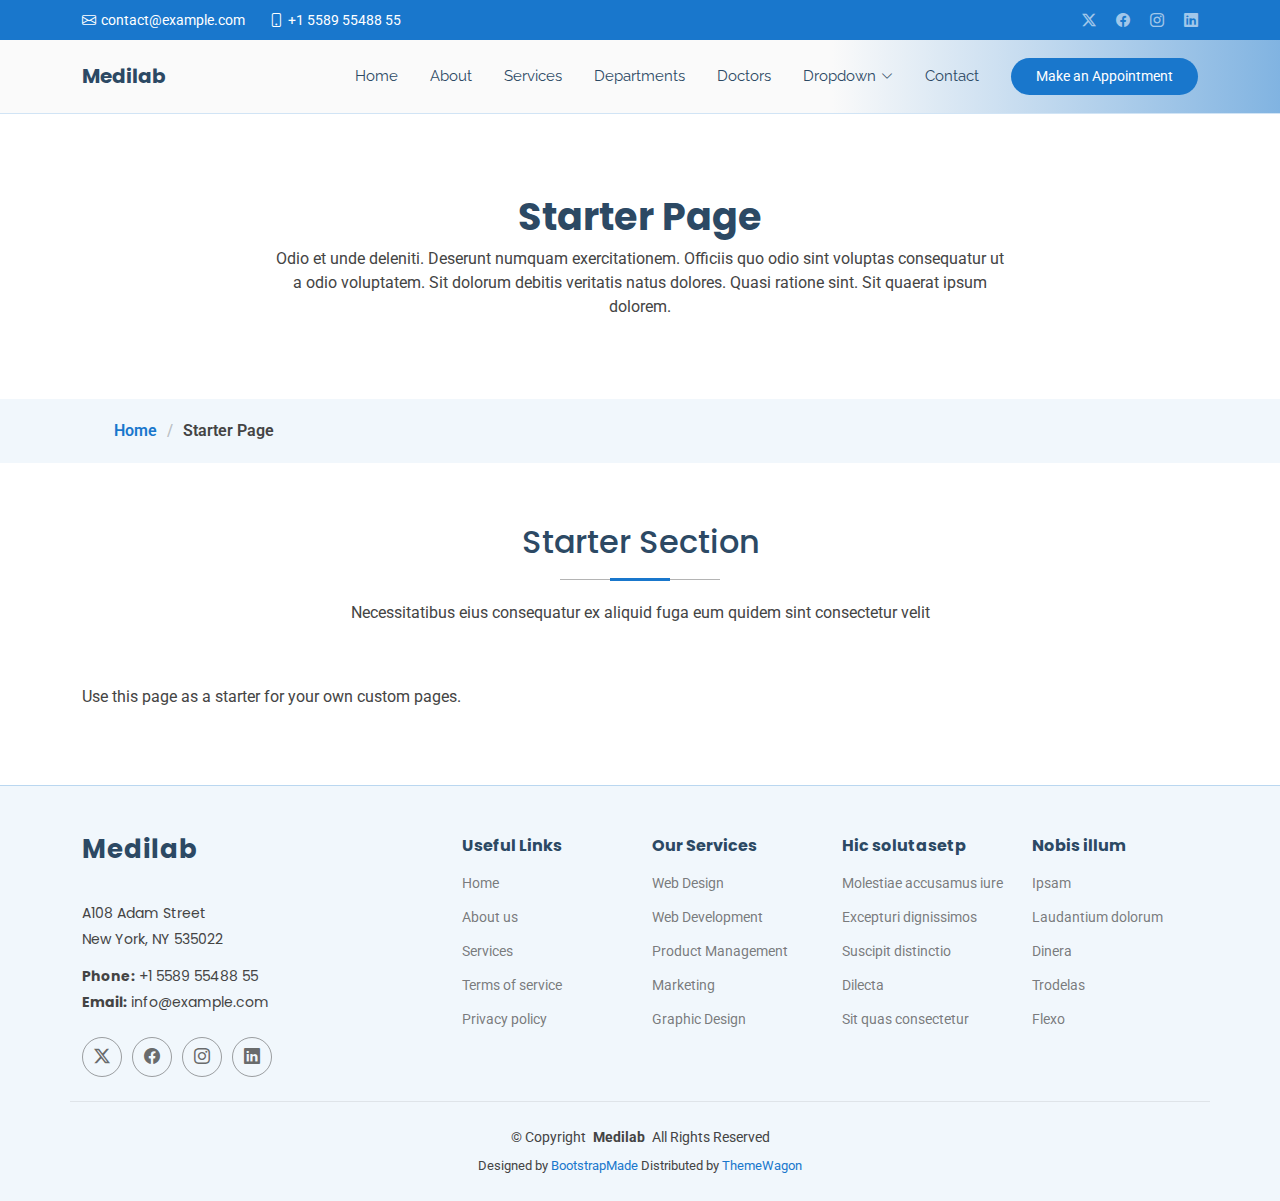
<file: starter-page.html>
<!DOCTYPE html>
<html lang="en">

<head>
  <meta charset="utf-8">
  <meta content="width=device-width, initial-scale=1.0" name="viewport">
  <title>Starter Page - Medilab Bootstrap Template</title>
  <meta name="description" content="">
  <meta name="keywords" content="">

  <!-- Favicons -->
  <link href="assets/img/favicon.png" rel="icon">
  <link href="assets/img/apple-touch-icon.png" rel="apple-touch-icon">

  <!-- Fonts -->
  <link href="https://fonts.googleapis.com" rel="preconnect">
  <link href="https://fonts.gstatic.com" rel="preconnect" crossorigin>
  <link href="https://fonts.googleapis.com/css2?family=Roboto:ital,wght@0,100;0,300;0,400;0,500;0,700;0,900;1,100;1,300;1,400;1,500;1,700;1,900&family=Poppins:ital,wght@0,100;0,200;0,300;0,400;0,500;0,600;0,700;0,800;0,900;1,100;1,200;1,300;1,400;1,500;1,600;1,700;1,800;1,900&family=Raleway:ital,wght@0,100;0,200;0,300;0,400;0,500;0,600;0,700;0,800;0,900;1,100;1,200;1,300;1,400;1,500;1,600;1,700;1,800;1,900&display=swap" rel="stylesheet">

  <!-- Vendor CSS Files -->
  <link href="assets/vendor/bootstrap/css/bootstrap.min.css" rel="stylesheet">
  <link href="assets/vendor/bootstrap-icons/bootstrap-icons.css" rel="stylesheet">
  <link href="assets/vendor/aos/aos.css" rel="stylesheet">
  <link href="assets/vendor/fontawesome-free/css/all.min.css" rel="stylesheet">
  <link href="assets/vendor/glightbox/css/glightbox.min.css" rel="stylesheet">
  <link href="assets/vendor/swiper/swiper-bundle.min.css" rel="stylesheet">

  <!-- Main CSS File -->
  <link href="assets/css/main.css" rel="stylesheet">

  <!-- =======================================================
  * Template Name: Medilab
  * Template URL: https://bootstrapmade.com/medilab-free-medical-bootstrap-theme/
  * Updated: Aug 07 2024 with Bootstrap v5.3.3
  * Author: BootstrapMade.com
  * License: https://bootstrapmade.com/license/
  ======================================================== -->
</head>

<body class="starter-page-page">

  <header id="header" class="header sticky-top">

    <div class="topbar d-flex align-items-center">
      <div class="container d-flex justify-content-center justify-content-md-between">
        <div class="contact-info d-flex align-items-center">
          <i class="bi bi-envelope d-flex align-items-center"><a href="mailto:contact@example.com">contact@example.com</a></i>
          <i class="bi bi-phone d-flex align-items-center ms-4"><span>+1 5589 55488 55</span></i>
        </div>
        <div class="social-links d-none d-md-flex align-items-center">
          <a href="#" class="twitter"><i class="bi bi-twitter-x"></i></a>
          <a href="#" class="facebook"><i class="bi bi-facebook"></i></a>
          <a href="#" class="instagram"><i class="bi bi-instagram"></i></a>
          <a href="#" class="linkedin"><i class="bi bi-linkedin"></i></a>
        </div>
      </div>
    </div><!-- End Top Bar -->

    <div class="branding d-flex align-items-center">

      <div class="container position-relative d-flex align-items-center justify-content-between">
        <a href="index.html" class="logo d-flex align-items-center me-auto">
          <!-- Uncomment the line below if you also wish to use an image logo -->
          <!-- <img src="assets/img/logo.png" alt=""> -->
          <h1 class="sitename">Medilab</h1>
        </a>

        <nav id="navmenu" class="navmenu">
          <ul>
            <li><a href="#hero">Home<br></a></li>
            <li><a href="#about">About</a></li>
            <li><a href="#services">Services</a></li>
            <li><a href="#departments">Departments</a></li>
            <li><a href="#doctors">Doctors</a></li>
            <li class="dropdown"><a href="#"><span>Dropdown</span> <i class="bi bi-chevron-down toggle-dropdown"></i></a>
              <ul>
                <li><a href="#">Dropdown 1</a></li>
                <li class="dropdown"><a href="#"><span>Deep Dropdown</span> <i class="bi bi-chevron-down toggle-dropdown"></i></a>
                  <ul>
                    <li><a href="#">Deep Dropdown 1</a></li>
                    <li><a href="#">Deep Dropdown 2</a></li>
                    <li><a href="#">Deep Dropdown 3</a></li>
                    <li><a href="#">Deep Dropdown 4</a></li>
                    <li><a href="#">Deep Dropdown 5</a></li>
                  </ul>
                </li>
                <li><a href="#">Dropdown 2</a></li>
                <li><a href="#">Dropdown 3</a></li>
                <li><a href="#">Dropdown 4</a></li>
              </ul>
            </li>
            <li><a href="#contact">Contact</a></li>
          </ul>
          <i class="mobile-nav-toggle d-xl-none bi bi-list"></i>
        </nav>

        <a class="cta-btn d-none d-sm-block" href="#appointment">Make an Appointment</a>

      </div>

    </div>

  </header>

  <main class="main">

    <!-- Page Title -->
    <div class="page-title" data-aos="fade">
      <div class="heading">
        <div class="container">
          <div class="row d-flex justify-content-center text-center">
            <div class="col-lg-8">
              <h1>Starter Page</h1>
              <p class="mb-0">Odio et unde deleniti. Deserunt numquam exercitationem. Officiis quo odio sint voluptas consequatur ut a odio voluptatem. Sit dolorum debitis veritatis natus dolores. Quasi ratione sint. Sit quaerat ipsum dolorem.</p>
            </div>
          </div>
        </div>
      </div>
      <nav class="breadcrumbs">
        <div class="container">
          <ol>
            <li><a href="index.html">Home</a></li>
            <li class="current">Starter Page</li>
          </ol>
        </div>
      </nav>
    </div><!-- End Page Title -->

    <!-- Starter Section Section -->
    <section id="starter-section" class="starter-section section">

      <!-- Section Title -->
      <div class="container section-title" data-aos="fade-up">
        <h2>Starter Section</h2>
        <p>Necessitatibus eius consequatur ex aliquid fuga eum quidem sint consectetur velit</p>
      </div><!-- End Section Title -->

      <div class="container" data-aos="fade-up">
        <p>Use this page as a starter for your own custom pages.</p>
      </div>

    </section><!-- /Starter Section Section -->

  </main>

  <footer id="footer" class="footer light-background">

    <div class="container footer-top">
      <div class="row gy-4">
        <div class="col-lg-4 col-md-6 footer-about">
          <a href="index.html" class="logo d-flex align-items-center">
            <span class="sitename">Medilab</span>
          </a>
          <div class="footer-contact pt-3">
            <p>A108 Adam Street</p>
            <p>New York, NY 535022</p>
            <p class="mt-3"><strong>Phone:</strong> <span>+1 5589 55488 55</span></p>
            <p><strong>Email:</strong> <span>info@example.com</span></p>
          </div>
          <div class="social-links d-flex mt-4">
            <a href=""><i class="bi bi-twitter-x"></i></a>
            <a href=""><i class="bi bi-facebook"></i></a>
            <a href=""><i class="bi bi-instagram"></i></a>
            <a href=""><i class="bi bi-linkedin"></i></a>
          </div>
        </div>

        <div class="col-lg-2 col-md-3 footer-links">
          <h4>Useful Links</h4>
          <ul>
            <li><a href="#">Home</a></li>
            <li><a href="#">About us</a></li>
            <li><a href="#">Services</a></li>
            <li><a href="#">Terms of service</a></li>
            <li><a href="#">Privacy policy</a></li>
          </ul>
        </div>

        <div class="col-lg-2 col-md-3 footer-links">
          <h4>Our Services</h4>
          <ul>
            <li><a href="#">Web Design</a></li>
            <li><a href="#">Web Development</a></li>
            <li><a href="#">Product Management</a></li>
            <li><a href="#">Marketing</a></li>
            <li><a href="#">Graphic Design</a></li>
          </ul>
        </div>

        <div class="col-lg-2 col-md-3 footer-links">
          <h4>Hic solutasetp</h4>
          <ul>
            <li><a href="#">Molestiae accusamus iure</a></li>
            <li><a href="#">Excepturi dignissimos</a></li>
            <li><a href="#">Suscipit distinctio</a></li>
            <li><a href="#">Dilecta</a></li>
            <li><a href="#">Sit quas consectetur</a></li>
          </ul>
        </div>

        <div class="col-lg-2 col-md-3 footer-links">
          <h4>Nobis illum</h4>
          <ul>
            <li><a href="#">Ipsam</a></li>
            <li><a href="#">Laudantium dolorum</a></li>
            <li><a href="#">Dinera</a></li>
            <li><a href="#">Trodelas</a></li>
            <li><a href="#">Flexo</a></li>
          </ul>
        </div>

      </div>
    </div>

    <div class="container copyright text-center mt-4">
      <p>© <span>Copyright</span> <strong class="px-1 sitename">Medilab</strong> <span>All Rights Reserved</span></p>
      <div class="credits">
        <!-- All the links in the footer should remain intact. -->
        <!-- You can delete the links only if you've purchased the pro version. -->
        <!-- Licensing information: https://bootstrapmade.com/license/ -->
        <!-- Purchase the pro version with working PHP/AJAX contact form: [buy-url] -->
        Designed by <a href="https://bootstrapmade.com/">BootstrapMade</a> Distributed by <a href=“https://themewagon.com>ThemeWagon
      </div>
    </div>

  </footer>

  <!-- Scroll Top -->
  <a href="#" id="scroll-top" class="scroll-top d-flex align-items-center justify-content-center"><i class="bi bi-arrow-up-short"></i></a>

  <!-- Preloader -->
  <div id="preloader"></div>

  <!-- Vendor JS Files -->
  <script src="assets/vendor/bootstrap/js/bootstrap.bundle.min.js"></script>
  <script src="assets/vendor/php-email-form/validate.js"></script>
  <script src="assets/vendor/aos/aos.js"></script>
  <script src="assets/vendor/glightbox/js/glightbox.min.js"></script>
  <script src="assets/vendor/purecounter/purecounter_vanilla.js"></script>
  <script src="assets/vendor/swiper/swiper-bundle.min.js"></script>

  <!-- Main JS File -->
  <script src="assets/js/main.js"></script>

</body>

</html>
</file>
<file: assets/css/main.css>
/**
* Template Name: Medilab
* Template URL: https://bootstrapmade.com/medilab-free-medical-bootstrap-theme/
* Updated: Aug 07 2024 with Bootstrap v5.3.3
* Author: BootstrapMade.com
* License: https://bootstrapmade.com/license/
*/

/*--------------------------------------------------------------
# Font & Color Variables
# Help: https://bootstrapmade.com/color-system/
--------------------------------------------------------------*/
/* Fonts */
:root {
  --default-font: "Roboto", system-ui, -apple-system, "Segoe UI", Roboto, "Helvetica Neue", Arial, "Noto Sans", "Liberation Sans", sans-serif, "Apple Color Emoji", "Segoe UI Emoji", "Segoe UI Symbol", "Noto Color Emoji";
  --heading-font: "Poppins", sans-serif;
  --nav-font: "Raleway", sans-serif;
}

/* Global Colors - The following color variables are used throughout the website. Updating them here will change the color scheme of the entire website */
:root {
  --background-color: #ffffff;
  /* Background color for the entire website, including individual sections */
  --default-color: #444444;
  /* Default color used for the majority of the text content across the entire website */
  --heading-color: #2c4964;
  /* Color for headings, subheadings and title throughout the website */
  --accent-color: #1977cc;
  /* Accent color that represents your brand on the website. It's used for buttons, links, and other elements that need to stand out */
  --surface-color: #ffffff;
  /* The surface color is used as a background of boxed elements within sections, such as cards, icon boxes, or other elements that require a visual separation from the global background. */
  --contrast-color: #ffffff;
  /* Contrast color for text, ensuring readability against backgrounds of accent, heading, or default colors. */
}

/* Nav Menu Colors - The following color variables are used specifically for the navigation menu. They are separate from the global colors to allow for more customization options */
:root {
  --nav-color: #2c4964;
  /* The default color of the main navmenu links */
  --nav-hover-color: #1977cc;
  /* Applied to main navmenu links when they are hovered over or active */
  --nav-mobile-background-color: #ffffff;
  /* Used as the background color for mobile navigation menu */
  --nav-dropdown-background-color: #ffffff;
  /* Used as the background color for dropdown items that appear when hovering over primary navigation items */
  --nav-dropdown-color: #2c4964;
  /* Used for navigation links of the dropdown items in the navigation menu. */
  --nav-dropdown-hover-color: #1977cc;
  /* Similar to --nav-hover-color, this color is applied to dropdown navigation links when they are hovered over. */
}

/* Color Presets - These classes override global colors when applied to any section or element, providing reuse of the sam color scheme. */

.light-background {
  --background-color: #f1f7fc;
  --surface-color: #ffffff;
}

.dark-background {
  --background-color: #060606;
  --default-color: #ffffff;
  --heading-color: #ffffff;
  --surface-color: #252525;
  --contrast-color: #ffffff;
}

/* Smooth scroll */
:root {
  scroll-behavior: smooth;
}

/*--------------------------------------------------------------
# General Styling & Shared Classes
--------------------------------------------------------------*/
body {
  color: var(--default-color);
  background-color: var(--background-color);
  font-family: var(--default-font);
}

a {
  color: var(--accent-color);
  text-decoration: none;
  transition: 0.3s;
}

a:hover {
  color: color-mix(in srgb, var(--accent-color), transparent 25%);
  text-decoration: none;
}

h1,
h2,
h3,
h4,
h5,
h6 {
  color: var(--heading-color);
  font-family: var(--heading-font);
}

/* Pulsating Play Button
------------------------------*/
.pulsating-play-btn {
  width: 94px;
  height: 94px;
  background: radial-gradient(var(--accent-color) 50%, color-mix(in srgb, var(--accent-color), transparent 75%) 52%);
  border-radius: 50%;
  display: block;
  position: relative;
  overflow: hidden;
}

.pulsating-play-btn:before {
  content: "";
  position: absolute;
  width: 120px;
  height: 120px;
  animation-delay: 0s;
  animation: pulsate-play-btn 2s;
  animation-direction: forwards;
  animation-iteration-count: infinite;
  animation-timing-function: steps;
  opacity: 1;
  border-radius: 50%;
  border: 5px solid color-mix(in srgb, var(--accent-color), transparent 30%);
  top: -15%;
  left: -15%;
  background: rgba(198, 16, 0, 0);
}

.pulsating-play-btn:after {
  content: "";
  position: absolute;
  left: 50%;
  top: 50%;
  transform: translateX(-40%) translateY(-50%);
  width: 0;
  height: 0;
  border-top: 10px solid transparent;
  border-bottom: 10px solid transparent;
  border-left: 15px solid #fff;
  z-index: 100;
  transition: all 400ms cubic-bezier(0.55, 0.055, 0.675, 0.19);
}

.pulsating-play-btn:hover:before {
  content: "";
  position: absolute;
  left: 50%;
  top: 50%;
  transform: translateX(-40%) translateY(-50%);
  width: 0;
  height: 0;
  border: none;
  border-top: 10px solid transparent;
  border-bottom: 10px solid transparent;
  border-left: 15px solid #fff;
  z-index: 200;
  animation: none;
  border-radius: 0;
}

.pulsating-play-btn:hover:after {
  border-left: 15px solid var(--accent-color);
  transform: scale(20);
}

@keyframes pulsate-play-btn {
  0% {
    transform: scale(0.6, 0.6);
    opacity: 1;
  }

  100% {
    transform: scale(1, 1);
    opacity: 0;
  }
}

/* PHP Email Form Messages
------------------------------*/
.php-email-form .error-message {
  display: none;
  background: #df1529;
  color: #ffffff;
  text-align: left;
  padding: 15px;
  margin-bottom: 24px;
  font-weight: 600;
}

.php-email-form .sent-message {
  display: none;
  color: #ffffff;
  background: #059652;
  text-align: center;
  padding: 15px;
  margin-bottom: 24px;
  font-weight: 600;
}

.php-email-form .loading {
  display: none;
  background: var(--surface-color);
  text-align: center;
  padding: 15px;
  margin-bottom: 24px;
}

.php-email-form .loading:before {
  content: "";
  display: inline-block;
  border-radius: 50%;
  width: 24px;
  height: 24px;
  margin: 0 10px -6px 0;
  border: 3px solid var(--accent-color);
  border-top-color: var(--surface-color);
  animation: php-email-form-loading 1s linear infinite;
}

@keyframes php-email-form-loading {
  0% {
    transform: rotate(0deg);
  }

  100% {
    transform: rotate(360deg);
  }
}

/*--------------------------------------------------------------
# Global Header
--------------------------------------------------------------*/
.header {
  color: var(--default-color);
  transition: all 0.5s;
  z-index: 997;
  background-color: var(--background-color);
}

.header .topbar {
  background-color: var(--accent-color);
  height: 40px;
  padding: 0;
  font-size: 14px;
  transition: all 0.5s;
}

.header .topbar .contact-info i {
  font-style: normal;
  color: var(--contrast-color);
}

.header .topbar .contact-info i a,
.header .topbar .contact-info i span {
  padding-left: 5px;
  color: var(--contrast-color);
}

@media (max-width: 575px) {

  .header .topbar .contact-info i a,
  .header .topbar .contact-info i span {
    font-size: 13px;
  }
}

.header .topbar .contact-info i a {
  line-height: 0;
  transition: 0.3s;
}

.header .topbar .contact-info i a:hover {
  color: var(--contrast-color);
  text-decoration: underline;
}

.header .topbar .social-links a {
  color: color-mix(in srgb, var(--contrast-color), transparent 40%);
  line-height: 0;
  transition: 0.3s;
  margin-left: 20px;
}

.header .topbar .social-links a:hover {
  color: var(--contrast-color);
}

.header .branding {
  min-height: 60px;
  padding: 10px 0;
  background: linear-gradient(90deg, #fafafa, #fafafa, #1977cc 130%);
  /* Smooth dark gradient */
}


.header .logo {
  line-height: 1;
}

.header .logo img {
  max-height: 56px;
  margin-right: 7px;
}

.header .logo h1 {
  font-size: 20px;
  margin: 0;
  font-weight: 700;
  text-align: center;
  color: var(--heading-color);
}

.header .cta-btn,
.header .cta-btn:focus {
  color: var(--contrast-color);
  background: var(--accent-color);
  font-size: 14px;
  padding: 8px 25px;
  margin: 0 0 0 30px;
  border-radius: 50px;
  transition: 0.3s;
}

.header .cta-btn:hover,
.header .cta-btn:focus:hover {
  color: var(--contrast-color);
  background: color-mix(in srgb, var(--accent-color), transparent 15%);
}

@media (max-width: 1200px) {
  .header .logo {
    order: 1;
  }

  .header .cta-btn {
    order: 2;
    margin: 0 15px 0 0;
    padding: 6px 15px;
  }

  .header .navmenu {
    order: 3;
  }
}

.scrolled .header {
  box-shadow: 0px 0 18px rgba(0, 0, 0, 0.1);
}

.scrolled .header .topbar {
  height: 0;
  visibility: hidden;
  overflow: hidden;
}

/*--------------------------------------------------------------
# Navigation Menu
--------------------------------------------------------------*/
/* Desktop Navigation */
@media (min-width: 1200px) {
  .navmenu {
    padding: 0;
  }

  .navmenu ul {
    margin: 0;
    padding: 0;
    display: flex;
    list-style: none;
    align-items: center;
  }

  .navmenu li {
    position: relative;
  }

  .navmenu>ul>li {
    white-space: nowrap;
    padding: 15px 14px;
  }

  .navmenu>ul>li:last-child {
    padding-right: 0;
  }

  .navmenu a,
  .navmenu a:focus {
    color: var(--nav-color);
    font-size: 15px;
    padding: 0 2px;
    font-family: var(--nav-font);
    font-weight: 400;
    display: flex;
    align-items: center;
    justify-content: space-between;
    white-space: nowrap;
    transition: 0.3s;
    position: relative;
  }

  .navmenu a i,
  .navmenu a:focus i {
    font-size: 12px;
    line-height: 0;
    margin-left: 5px;
    transition: 0.3s;
  }

  .navmenu>ul>li>a:before {
    content: "";
    position: absolute;
    width: 100%;
    height: 2px;
    bottom: -6px;
    left: 0;
    background-color: var(--nav-hover-color);
    visibility: hidden;
    width: 0px;
    transition: all 0.3s ease-in-out 0s;
  }

  .navmenu a:hover:before,
  .navmenu li:hover>a:before,
  .navmenu .active:before {
    visibility: visible;
    width: 100%;
  }

  .navmenu li:hover>a,
  .navmenu .active,
  .navmenu .active:focus {
    color: var(--nav-hover-color);
  }

  .navmenu .dropdown ul {
    margin: 0;
    padding: 10px 0;
    background: var(--nav-dropdown-background-color);
    display: block;
    position: absolute;
    visibility: hidden;
    left: 14px;
    top: 130%;
    opacity: 0;
    transition: 0.3s;
    border-radius: 4px;
    z-index: 99;
    box-shadow: 0px 0px 30px rgba(0, 0, 0, 0.1);
  }

  .navmenu .dropdown ul li {
    min-width: 200px;
  }

  .navmenu .dropdown ul a {
    padding: 10px 20px;
    font-size: 15px;
    text-transform: none;
    color: var(--nav-dropdown-color);
  }

  .navmenu .dropdown ul a i {
    font-size: 12px;
  }

  .navmenu .dropdown ul a:hover,
  .navmenu .dropdown ul .active:hover,
  .navmenu .dropdown ul li:hover>a {
    color: var(--nav-dropdown-hover-color);
  }

  .navmenu .dropdown:hover>ul {
    opacity: 1;
    top: 100%;
    visibility: visible;
  }

  .navmenu .dropdown .dropdown ul {
    top: 0;
    left: -90%;
    visibility: hidden;
  }

  .navmenu .dropdown .dropdown:hover>ul {
    opacity: 1;
    top: 0;
    left: -100%;
    visibility: visible;
  }
}

/* Mobile Navigation */
@media (max-width: 1199px) {
  .mobile-nav-toggle {
    color: var(--nav-color);
    font-size: 28px;
    line-height: 0;
    margin-right: 10px;
    cursor: pointer;
    transition: color 0.3s;
  }

  .navmenu {
    padding: 0;
    z-index: 9997;
  }

  .navmenu ul {
    display: none;
    list-style: none;
    position: absolute;
    inset: 60px 20px 20px 20px;
    padding: 10px 0;
    margin: 0;
    border-radius: 6px;
    background-color: var(--nav-mobile-background-color);
    border: 1px solid color-mix(in srgb, var(--default-color), transparent 90%);
    box-shadow: none;
    overflow-y: auto;
    transition: 0.3s;
    z-index: 9998;
  }

  .navmenu a,
  .navmenu a:focus {
    color: var(--nav-dropdown-color);
    padding: 10px 20px;
    font-family: var(--nav-font);
    font-size: 17px;
    font-weight: 500;
    display: flex;
    align-items: center;
    justify-content: space-between;
    white-space: nowrap;
    transition: 0.3s;
  }

  .navmenu a i,
  .navmenu a:focus i {
    font-size: 12px;
    line-height: 0;
    margin-left: 5px;
    width: 30px;
    height: 30px;
    display: flex;
    align-items: center;
    justify-content: center;
    border-radius: 50%;
    transition: 0.3s;
    background-color: color-mix(in srgb, var(--accent-color), transparent 90%);
  }

  .navmenu a i:hover,
  .navmenu a:focus i:hover {
    background-color: var(--accent-color);
    color: var(--contrast-color);
  }

  .navmenu a:hover,
  .navmenu .active,
  .navmenu .active:focus {
    color: var(--nav-dropdown-hover-color);
  }

  .navmenu .active i,
  .navmenu .active:focus i {
    background-color: var(--accent-color);
    color: var(--contrast-color);
    transform: rotate(180deg);
  }

  .navmenu .dropdown ul {
    position: static;
    display: none;
    z-index: 99;
    padding: 10px 0;
    margin: 10px 20px;
    background-color: var(--nav-dropdown-background-color);
    transition: all 0.5s ease-in-out;
  }

  .navmenu .dropdown ul ul {
    background-color: rgba(33, 37, 41, 0.1);
  }

  .navmenu .dropdown>.dropdown-active {
    display: block;
    background-color: rgba(33, 37, 41, 0.03);
  }

  .mobile-nav-active {
    overflow: hidden;
  }

  .mobile-nav-active .mobile-nav-toggle {
    color: #fff;
    position: absolute;
    font-size: 32px;
    top: 15px;
    right: 15px;
    margin-right: 0;
    z-index: 9999;
  }

  .mobile-nav-active .navmenu {
    position: fixed;
    overflow: hidden;
    inset: 0;
    background: rgba(33, 37, 41, 0.8);
    transition: 0.3s;
  }

  .mobile-nav-active .navmenu>ul {
    display: block;
  }
}

/*--------------------------------------------------------------
# Global Footer
--------------------------------------------------------------*/
.footer {
  color: var(--default-color);
  background-color: var(--background-color);
  border-top: 1px solid color-mix(in srgb, var(--accent-color), transparent 75%);
  font-size: 14px;
  position: relative;
}

.footer .footer-top {
  padding-top: 50px;
}

.footer .footer-about .logo {
  line-height: 1;
  margin-bottom: 25px;
}

.footer .footer-about .logo img {
  max-height: 40px;
  margin-right: 6px;
}

.footer .footer-about .logo span {
  color: var(--heading-color);
  font-family: var(--heading-font);
  font-size: 26px;
  font-weight: 700;
  letter-spacing: 1px;
}

.footer .footer-about p {
  font-size: 14px;
  font-family: var(--heading-font);
}

.footer .social-links a {
  display: flex;
  align-items: center;
  justify-content: center;
  width: 40px;
  height: 40px;
  border-radius: 50%;
  border: 1px solid color-mix(in srgb, var(--default-color), transparent 50%);
  font-size: 16px;
  color: color-mix(in srgb, var(--default-color), transparent 20%);
  margin-right: 10px;
  transition: 0.3s;
}

.footer .social-links a:hover {
  color: var(--accent-color);
  border-color: var(--accent-color);
}

.footer h4 {
  font-size: 16px;
  font-weight: bold;
  position: relative;
  padding-bottom: 12px;
}

.footer .footer-links {
  margin-bottom: 30px;
}

.footer .footer-links ul {
  list-style: none;
  padding: 0;
  margin: 0;
}

.footer .footer-links ul i {
  padding-right: 2px;
  font-size: 12px;
  line-height: 0;
}

.footer .footer-links ul li {
  padding: 10px 0;
  display: flex;
  align-items: center;
}

.footer .footer-links ul li:first-child {
  padding-top: 0;
}

.footer .footer-links ul a {
  color: color-mix(in srgb, var(--default-color), transparent 30%);
  display: inline-block;
  line-height: 1;
}

.footer .footer-links ul a:hover {
  color: var(--accent-color);
}

.footer .footer-contact p {
  margin-bottom: 5px;
}

.footer .copyright {
  padding-top: 25px;
  padding-bottom: 25px;
  border-top: 1px solid color-mix(in srgb, var(--default-color), transparent 90%);
}

.footer .copyright p {
  margin-bottom: 0;
}

.footer .credits {
  margin-top: 8px;
  font-size: 13px;
}

/*--------------------------------------------------------------
# Preloader
--------------------------------------------------------------*/
#preloader {
  position: fixed;
  inset: 0;
  z-index: 999999;
  overflow: hidden;
  background: var(--background-color);
  transition: all 0.6s ease-out;
}

#preloader:before {
  content: "";
  position: fixed;
  top: calc(50% - 30px);
  left: calc(50% - 30px);
  border: 6px solid #ffffff;
  border-color: var(--accent-color) transparent var(--accent-color) transparent;
  border-radius: 50%;
  width: 60px;
  height: 60px;
  animation: animate-preloader 1.5s linear infinite;
}

@keyframes animate-preloader {
  0% {
    transform: rotate(0deg);
  }

  100% {
    transform: rotate(360deg);
  }
}

/*--------------------------------------------------------------
# Scroll Top Button
--------------------------------------------------------------*/
.scroll-top {
  position: fixed;
  visibility: hidden;
  opacity: 0;
  right: 15px;
  bottom: 15px;
  z-index: 99999;
  background-color: var(--accent-color);
  width: 40px;
  height: 40px;
  border-radius: 4px;
  transition: all 0.4s;
}

.scroll-top i {
  font-size: 24px;
  color: var(--contrast-color);
  line-height: 0;
}

.scroll-top:hover {
  background-color: color-mix(in srgb, var(--accent-color), transparent 20%);
  color: var(--contrast-color);
}

.scroll-top.active {
  visibility: visible;
  opacity: 1;
}

/*--------------------------------------------------------------
# Disable aos animation delay on mobile devices
--------------------------------------------------------------*/
@media screen and (max-width: 768px) {
  [data-aos-delay] {
    transition-delay: 0 !important;
  }
}

/*--------------------------------------------------------------
# Global Page Titles & Breadcrumbs
--------------------------------------------------------------*/
.page-title {
  color: var(--default-color);
  background-color: var(--background-color);
  position: relative;
}

.page-title .heading {
  padding: 80px 0;
  border-top: 1px solid color-mix(in srgb, var(--accent-color), transparent 80%);
}

.page-title .heading h1 {
  font-size: 38px;
  font-weight: 700;
}

.page-title nav {
  background-color: color-mix(in srgb, var(--accent-color), transparent 94%);
  padding: 20px 0;
}

.page-title nav ol {
  display: flex;
  flex-wrap: wrap;
  list-style: none;
  margin: 0;
  font-size: 16px;
  font-weight: 600;
}

.page-title nav ol li+li {
  padding-left: 10px;
}

.page-title nav ol li+li::before {
  content: "/";
  display: inline-block;
  padding-right: 10px;
  color: color-mix(in srgb, var(--default-color), transparent 70%);
}

/*--------------------------------------------------------------
# Global Sections
--------------------------------------------------------------*/
section,
.section {
  color: var(--default-color);
  background-color: var(--background-color);
  padding: 60px 0;
  scroll-margin-top: 72px;
  overflow: clip;
}

@media (max-width: 1199px) {

  section,
  .section {
    scroll-margin-top: 60px;
  }
}

/*--------------------------------------------------------------
# Global Section Titles
--------------------------------------------------------------*/
.section-title {
  text-align: center;
  padding-bottom: 60px;
  position: relative;
}

.section-title h2 {
  font-size: 32px;
  font-weight: 500;
  margin-bottom: 20px;
  padding-bottom: 20px;
  position: relative;
}

.section-title h2:before {
  content: "";
  position: absolute;
  display: block;
  width: 160px;
  height: 1px;
  background: color-mix(in srgb, var(--default-color), transparent 60%);
  left: 0;
  right: 0;
  bottom: 1px;
  margin: auto;
}

.section-title h2::after {
  content: "";
  position: absolute;
  display: block;
  width: 60px;
  height: 3px;
  background: var(--accent-color);
  left: 0;
  right: 0;
  bottom: 0;
  margin: auto;
}

.section-title p {
  margin-bottom: 0;
}

/*--------------------------------------------------------------
# Hero Section
--------------------------------------------------------------*/
.hero {
  width: 100%;
  min-height: calc(100vh - 112px);
  padding: 80px 0;
  display: flex;
  align-items: center;
  justify-content: center;
  position: relative;
  overflow: hidden;
}

.hero img {
  position: absolute;
  inset: 0;
  display: block;
  width: 100%;
  height: 100%;
  object-fit: cover;
  z-index: 1;
}

.hero .container {
  z-index: 3;
}

.hero .welcome h2 {
  margin: 0;
  font-size: 48px;
  font-weight: 700;
  /* /* background: linear-gradient(90deg, hsl(209, 97%, 45%), #000000); */
  background: linear-gradient(90deg, hsl(242, 60%, 10%), #1977cc);
  -webkit-background-clip: text;
  -webkit-text-fill-color: transparent;
}

.hero .welcome p {
  font-size: 24px;
  margin: 0;
  font-weight: 500;
  color: #000000;
}

.hero .content {
  margin-top: 40px;
}

.hero .content .why-box {
  color: var(--contrast-color);
  background: var(--accent-color);
  padding: 30px;
  border-radius: 4px;
}

.hero .content .why-box h3 {
  color: var(--contrast-color);
  font-weight: 700;
  font-size: 34px;
  margin-bottom: 30px;
}

.hero .content .why-box p {
  margin-bottom: 30px;
}

.hero .content .why-box .more-btn {
  color: var(--contrast-color);
  background: color-mix(in srgb, var(--contrast-color), transparent 80%);
  display: inline-block;
  padding: 6px 30px 8px 30px;
  border-radius: 50px;
  transition: all ease-in-out 0.4s;
}

.hero .content .why-box .more-btn i {
  font-size: 14px;
}

.hero .content .why-box .more-btn:hover {
  background: var(--surface-color);
  color: var(--accent-color);
}

.hero .content .icon-box {
  text-align: center;
  border-radius: 10px;
  background: color-mix(in srgb, var(--surface-color), transparent 20%);
  box-shadow: 0px 2px 15px rgba(0, 0, 0, 0.1);
  padding: 40px 30px;
  width: 100%;
}

.hero .content .icon-box i {
  font-size: 40px;
  color: var(--accent-color);
}

.hero .content .icon-box h4 {
  font-size: 20px;
  font-weight: 700;
  margin: 10px 0 20px 0;
}

.hero .content .icon-box p {
  font-size: 15px;
  color: color-mix(in srgb, var(--default-color), transparent 30%);
}

/*--------------------------------------------------------------
# About Section
--------------------------------------------------------------*/
.about .content h3 {
  font-size: 2rem;
  font-weight: 700;
}

.about .content ul {
  list-style: none;
  padding: 0;
}

.about .content ul li {
  display: flex;
  align-items: flex-start;
  margin-top: 40px;
}

.about .content ul i {
  flex-shrink: 0;
  font-size: 48px;
  color: var(--accent-color);
  margin-right: 20px;
}

.about .content ul h5 {
  font-size: 18px;
  font-weight: 700;
}

.about .content ul p {
  font-size: 15px;
}

.about .content p:last-child {
  margin-bottom: 0;
}

.about .pulsating-play-btn {
  position: absolute;
  left: calc(50% - 47px);
  top: calc(50% - 47px);
}

/*--------------------------------------------------------------
# Stats Section
--------------------------------------------------------------*/
.stats i {
  color: var(--contrast-color);
  background-color: var(--accent-color);
  box-shadow: 0px 2px 25px rgba(0, 0, 0, 0.1);
  width: 54px;
  height: 54px;
  font-size: 24px;
  border-radius: 50px;
  border: 2px solid var(--background-color);
  display: inline-flex;
  align-items: center;
  justify-content: center;
  position: relative;
  z-index: 1;
}

.stats .stats-item {
  background-color: var(--surface-color);
  margin-top: -27px;
  padding: 30px 30px 25px 30px;
  width: 100%;
  position: relative;
  text-align: center;
  box-shadow: 0px 2px 35px rgba(0, 0, 0, 0.1);
  border-radius: 4px;
  z-index: 0;
}

.stats .stats-item span {
  font-size: 32px;
  display: block;
  margin: 10px 0;
  font-weight: 700;
  color: var(--heading-color);
}

.stats .stats-item p {
  padding: 0;
  margin: 0;
  font-family: var(--heading-font);
  font-size: 16px;
}

/*--------------------------------------------------------------
# Services Section
--------------------------------------------------------------*/
.services .service-item {
  background-color: var(--surface-color);
  text-align: center;
  border: 1px solid color-mix(in srgb, var(--default-color), transparent 85%);
  padding: 80px 20px;
  transition: all ease-in-out 0.3s;
  height: 100%;
}

.services .service-item .icon {
  margin: 0 auto;
  width: 64px;
  height: 64px;
  background: var(--accent-color);
  border-radius: 4px;
  display: flex;
  align-items: center;
  justify-content: center;
  margin-bottom: 20px;
  transition: 0.3s;
  transform-style: preserve-3d;
}

.services .service-item .icon i {
  color: var(--contrast-color);
  font-size: 28px;
  transition: ease-in-out 0.3s;
}

.services .service-item .icon::before {
  position: absolute;
  content: "";
  left: -8px;
  top: -8px;
  height: 100%;
  width: 100%;
  background: color-mix(in srgb, var(--accent-color), transparent 80%);
  border-radius: 5px;
  transition: all 0.3s ease-out 0s;
  transform: translateZ(-1px);
}

.services .service-item h3 {
  font-weight: 700;
  margin: 10px 0 15px 0;
  font-size: 22px;
}

.services .service-item p {
  line-height: 24px;
  font-size: 14px;
  margin-bottom: 0;
}

.services .service-item:hover {
  background: var(--accent-color);
  border-color: var(--accent-color);
}

.services .service-item:hover .icon {
  background: var(--surface-color);
}

.services .service-item:hover .icon i {
  color: var(--accent-color);
}

.services .service-item:hover .icon::before {
  background: color-mix(in srgb, var(--background-color), transparent 70%);
}

.services .service-item:hover h3,
.services .service-item:hover p {
  color: var(--contrast-color);
}

/*--------------------------------------------------------------
# Appointment Section
--------------------------------------------------------------*/
.appointment .php-email-form {
  width: 100%;
}

.appointment .php-email-form .form-group {
  padding-bottom: 8px;
}

.appointment .php-email-form input,
.appointment .php-email-form textarea,
.appointment .php-email-form select {
  color: var(--default-color);
  background-color: transparent;
  border-color: color-mix(in srgb, var(--default-color), transparent 80%);
  border-radius: 0;
  box-shadow: none;
  font-size: 14px;
  padding: 10px !important;
}

.appointment .php-email-form input:focus,
.appointment .php-email-form textarea:focus,
.appointment .php-email-form select:focus {
  border-color: var(--accent-color);
}

.appointment .php-email-form input::placeholder,
.appointment .php-email-form textarea::placeholder,
.appointment .php-email-form select::placeholder {
  color: color-mix(in srgb, var(--default-color), transparent 70%);
}

.appointment .php-email-form input,
.appointment .php-email-form select {
  height: 44px;
}

.appointment .php-email-form textarea {
  padding: 10px 12px;
}

.appointment .php-email-form button[type=submit] {
  background: var(--accent-color);
  border: 0;
  padding: 10px 35px;
  color: #fff;
  transition: 0.4s;
  border-radius: 50px;
}

.appointment .php-email-form button[type=submit]:hover {
  background: color-mix(in srgb, var(--accent-color) 90%, white 15%);
}

/*--------------------------------------------------------------
# Departments Section
--------------------------------------------------------------*/
.departments {
  overflow: hidden;
}

.departments .nav-tabs {
  border: 0;
}

.departments .nav-link {
  border: 0;
  padding: 12px 15px 12px 0;
  transition: 0.3s;
  color: var(--default-color);
  border-radius: 0;
  border-right: 2px solid color-mix(in srgb, var(--default-color), transparent 90%);
  font-weight: 600;
  font-size: 15px;
}

.departments .nav-link:hover {
  color: var(--accent-color);
}

.departments .nav-link.active {
  color: var(--accent-color);
  border-color: var(--accent-color);
  background-color: var(--background-color);
}

.departments .tab-pane.active {
  animation: fadeIn 0.5s ease-out;
}

.departments .details h3 {
  font-size: 26px;
  font-weight: 600;
  margin-bottom: 20px;
}

.departments .details p {
  color: color-mix(in srgb, var(--default-color), transparent 20%);
}

.departments .details p:last-child {
  margin-bottom: 0;
}

@media (max-width: 992px) {
  .departments .nav-link {
    border: 0;
    padding: 15px;
  }

  .departments .nav-link.active {
    color: var(--accent-color);
    background: var(--accent-color);
  }
}

/*--------------------------------------------------------------
# Doctors Section
--------------------------------------------------------------*/
.doctors .team-member {
  background-color: var(--surface-color);
  box-shadow: 0px 2px 15px rgba(0, 0, 0, 0.1);
  position: relative;
  border-radius: 5px;
  transition: 0.5s;
  padding: 30px;
  height: 100%;
}

@media (max-width: 468px) {
  .doctors .team-member {
    flex-direction: column;
    justify-content: center !important;
    align-items: center !important;
  }
}

.doctors .team-member .pic {
  overflow: hidden;
  width: 150px;
  border-radius: 50%;
  flex-shrink: 0;
}

.doctors .team-member .pic img {
  transition: ease-in-out 0.3s;
}

.doctors .team-member:hover {
  transform: translateY(-10px);
}

.doctors .team-member .member-info {
  padding-left: 30px;
}

@media (max-width: 468px) {
  .doctors .team-member .member-info {
    padding: 30px 0 0 0;
    text-align: center;
  }
}

.doctors .team-member h4 {
  font-weight: 700;
  margin-bottom: 5px;
  font-size: 20px;
}

.doctors .team-member span {
  display: block;
  font-size: 15px;
  padding-bottom: 10px;
  position: relative;
  font-weight: 500;
}

.doctors .team-member span::after {
  content: "";
  position: absolute;
  display: block;
  width: 50px;
  height: 1px;
  background: color-mix(in srgb, var(--default-color), transparent 85%);
  bottom: 0;
  left: 0;
}

@media (max-width: 468px) {
  .doctors .team-member span::after {
    left: calc(50% - 25px);
  }
}

.doctors .team-member p {
  margin: 10px 0 0 0;
  font-size: 14px;
}

.doctors .team-member .social {
  margin-top: 12px;
  display: flex;
  align-items: center;
  justify-content: start;
  width: 100%;
}

@media (max-width: 468px) {
  .doctors .team-member .social {
    justify-content: center;
  }
}

.doctors .team-member .social a {
  background: color-mix(in srgb, var(--default-color), transparent 94%);
  transition: ease-in-out 0.3s;
  display: flex;
  align-items: center;
  justify-content: center;
  border-radius: 50px;
  width: 36px;
  height: 36px;
}

.doctors .team-member .social a i {
  color: color-mix(in srgb, var(--default-color), transparent 20%);
  font-size: 16px;
  margin: 0 2px;
}

.doctors .team-member .social a:hover {
  background: var(--accent-color);
}

.doctors .team-member .social a:hover i {
  color: var(--contrast-color);
}

.doctors .team-member .social a+a {
  margin-left: 8px;
}

/*--------------------------------------------------------------
# Faq Section
--------------------------------------------------------------*/
.faq .faq-container .faq-item {
  background-color: var(--surface-color);
  position: relative;
  padding: 20px;
  margin-bottom: 15px;
  border: 1px solid color-mix(in srgb, var(--accent-color), transparent 75%);
  border-radius: 5px;
  overflow: hidden;
}

.faq .faq-container .faq-item:last-child {
  margin-bottom: 0;
}

.faq .faq-container .faq-item h3 {
  font-weight: 500;
  font-size: 18px;
  line-height: 24px;
  margin: 0 30px 0 0;
  transition: 0.3s;
  cursor: pointer;
  display: flex;
  align-items: center;
}

.faq .faq-container .faq-item h3 .num {
  color: var(--accent-color);
  padding-right: 5px;
}

.faq .faq-container .faq-item h3:hover {
  color: var(--accent-color);
}

.faq .faq-container .faq-item .faq-content {
  display: grid;
  grid-template-rows: 0fr;
  transition: 0.3s ease-in-out;
  visibility: hidden;
  opacity: 0;
}

.faq .faq-container .faq-item .faq-content p {
  margin-bottom: 0;
  overflow: hidden;
}

.faq .faq-container .faq-item .faq-toggle {
  position: absolute;
  top: 20px;
  right: 20px;
  font-size: 16px;
  line-height: 0;
  transition: 0.3s;
  cursor: pointer;
}

.faq .faq-container .faq-item .faq-toggle:hover {
  color: var(--accent-color);
}

.faq .faq-container .faq-active {
  background-color: var(--accent-color);
  border-color: var(--accent-color);
  color: var(--contrast-color);
}

.faq .faq-container .faq-active h3,
.faq .faq-container .faq-active h3:hover {
  color: var(--contrast-color);
}

.faq .faq-container .faq-active .faq-content {
  grid-template-rows: 1fr;
  visibility: visible;
  opacity: 1;
  padding-top: 10px;
}

.faq .faq-container .faq-active .faq-toggle {
  transform: rotate(90deg);
  color: var(--accent-color);
}

/*--------------------------------------------------------------
# Testimonials Section
--------------------------------------------------------------*/
.testimonials .info h3 {
  font-weight: 700;
  font-size: 32px;
}

.testimonials .swiper {
  box-shadow: 0 15px 30px 0 rgba(0, 0, 0, 0.05);
  background-color: var(--surface-color);
}

.testimonials .testimonials-carousel,
.testimonials .testimonials-slider {
  overflow: hidden;
}

.testimonials .testimonial-item {
  box-sizing: content-box;
  min-height: 200px;
  position: relative;
  margin: 30px;
}

.testimonials .testimonial-item .testimonial-img {
  width: 160px;
  height: 190px;
  border-radius: 50px;
  border: 6px solid var(--background-color);
  margin-right: 10px;
}

.testimonials .testimonial-item h3 {
  font-size: 18px;
  font-weight: bold;
  margin: 10px 0 5px 0;
}

.testimonials .testimonial-item h4 {
  color: color-mix(in srgb, var(--default-color), transparent 50%);
  font-size: 14px;
  margin: 0;
}

.testimonials .testimonial-item .stars {
  margin: 10px 0;
}

.testimonials .testimonial-item .stars i {
  color: #ffc107;
  margin: 0 1px;
}

.testimonials .testimonial-item .quote-icon-left,
.testimonials .testimonial-item .quote-icon-right {
  color: color-mix(in srgb, var(--accent-color), transparent 60%);
  font-size: 26px;
  line-height: 0;
}

.testimonials .testimonial-item .quote-icon-left {
  display: inline-block;
  left: -5px;
  position: relative;
}

.testimonials .testimonial-item .quote-icon-right {
  display: inline-block;
  right: -5px;
  position: relative;
  top: 10px;
  transform: scale(-1, -1);
}

.testimonials .testimonial-item p {
  font-style: italic;
  margin: 15px auto 15px auto;
}

.testimonials .swiper-wrapper {
  height: auto;
}

.testimonials .swiper-pagination {
  margin-top: 20px;
  margin-bottom: 20px;
  position: relative;
}

.testimonials .swiper-pagination .swiper-pagination-bullet {
  width: 10px;
  height: 10px;
  background-color: color-mix(in srgb, var(--default-color), transparent 85%);
  opacity: 1;
  border: none;
}

.testimonials .swiper-pagination .swiper-pagination-bullet-active {
  background-color: var(--accent-color);
}

@media (max-width: 767px) {

  .testimonials .testimonials-carousel,
  .testimonials .testimonials-slider {
    overflow: hidden;
  }

  .testimonials .testimonial-item {
    margin: 15px;
  }
}

/*--------------------------------------------------------------
# Gallery Section
--------------------------------------------------------------*/
.gallery .gallery-item {
  overflow: hidden;
  border-right: 3px solid var(--background-color);
  border-bottom: 3px solid var(--background-color);
}

.gallery .gallery-item img {
  transition: all ease-in-out 0.4s;
}

.gallery .gallery-item:hover img {
  transform: scale(1.1);
}

/*--------------------------------------------------------------
# Contact Section
--------------------------------------------------------------*/
.contact .info-item+.info-item {
  margin-top: 40px;
}

.contact .info-item i {
  color: var(--contrast-color);
  background: var(--accent-color);
  font-size: 20px;
  width: 44px;
  height: 44px;
  display: flex;
  justify-content: center;
  align-items: center;
  border-radius: 50px;
  transition: all 0.3s ease-in-out;
  margin-right: 15px;
}

.contact .info-item h3 {
  padding: 0;
  font-size: 18px;
  font-weight: 700;
  margin-bottom: 5px;
}

.contact .info-item p {
  padding: 0;
  margin-bottom: 0;
  font-size: 14px;
}

.contact .php-email-form {
  height: 100%;
}

.contact .php-email-form input[type=text],
.contact .php-email-form input[type=email],
.contact .php-email-form textarea {
  font-size: 14px;
  padding: 10px 15px;
  box-shadow: none;
  border-radius: 0;
  color: var(--default-color);
  background-color: color-mix(in srgb, var(--background-color), transparent 50%);
  border-color: color-mix(in srgb, var(--default-color), transparent 80%);
}

.contact .php-email-form input[type=text]:focus,
.contact .php-email-form input[type=email]:focus,
.contact .php-email-form textarea:focus {
  border-color: var(--accent-color);
}

.contact .php-email-form input[type=text]::placeholder,
.contact .php-email-form input[type=email]::placeholder,
.contact .php-email-form textarea::placeholder {
  color: color-mix(in srgb, var(--default-color), transparent 70%);
}

.contact .php-email-form button[type=submit] {
  color: var(--contrast-color);
  background: var(--accent-color);
  border: 0;
  padding: 10px 36px;
  transition: 0.4s;
  border-radius: 50px;
}

.contact .php-email-form button[type=submit]:hover {
  background: color-mix(in srgb, var(--accent-color), transparent 20%);
}

/*--------------------------------------------------------------
# Starter Section Section
--------------------------------------------------------------*/

.slider-wrapper {
  overflow: hidden;
  position: relative;
}

.slider-inner {
  display: flex;
  flex-wrap: nowrap;
  width: max-content;
}

.slider-inner .col-lg-6 {
  flex: 0 0 50%;
  max-width: 50%;
}

.stroke-treatment .card i {
  font-size: 1.5rem;
}

.stroke-treatment .card-title {
  display: flex;
  align-items: center;
}

/* Modal overall */
#presidentMessageModal .modal-content {
  border-radius: 12px;
  box-shadow: 0 8px 24px rgba(0, 0, 0, 0.15);
  font-family: 'Segoe UI', Tahoma, Geneva, Verdana, sans-serif;
  color: #333;
  background: #fff;
}

/* Modal header */
#presidentMessageModal .modal-header {
  background: linear-gradient(90deg, #ebebeb 0%, #0056b3 100%);
  border-top-left-radius: 12px;
  border-top-right-radius: 12px;
  padding: 1.25rem 1.5rem;
  color: #fff;
  font-weight: 700;
  font-size: 1.25rem;
  box-shadow: inset 0 -3px 8px rgba(255, 255, 255, 0.2);
}

/* Close button */
#presidentMessageModal .btn-close {
  filter: invert(1);
  opacity: 0.8;
  transition: opacity 0.3s ease;
}

#presidentMessageModal .btn-close:hover {
  opacity: 1;
}

/* Modal body */
#presidentMessageModal .modal-body {
  padding: 1.5rem 2rem;
  line-height: 1.65;
  font-size: 1rem;
  color: #444;
  max-height: 60vh;
  overflow-y: auto;
  scroll-behavior: smooth;
}

/* Paragraph spacing */
#presidentMessageModal .modal-body p {
  margin-bottom: 1rem;
}

/* Bold text emphasis */
#presidentMessageModal .modal-body strong {
  color: #007BFF;
}

/* Footer */
#presidentMessageModal .modal-footer {
  padding: 1rem 2rem;
  border-top: none;
  background: #f9f9f9;
  border-bottom-left-radius: 12px;
  border-bottom-right-radius: 12px;
}

/* Footer close button */
#presidentMessageModal .modal-footer .btn-secondary {
  background-color: #007BFF;
  border: none;
  padding: 0.5rem 1.25rem;
  font-weight: 600;
  color: white;
  border-radius: 6px;
  transition: background-color 0.3s ease;
}

#presidentMessageModal .modal-footer .btn-secondary:hover {
  background-color: #0056b3;
  color: white;
}

/* Responsive improvements */
@media (max-width: 576px) {
  #presidentMessageModal .modal-body {
    padding: 1rem 1rem;
    max-height: 50vh;
  }

  #presidentMessageModal .modal-header,
  #presidentMessageModal .modal-footer {
    padding: 1rem 1rem;
  }
}

/* Container & typography */
.ms-membership-section {
  background: #f9fafb;
  padding: 60px 20px;
  font-family: 'Segoe UI', Tahoma, Geneva, Verdana, sans-serif;
  color: #333;
}

.ms-container {
  max-width: 900px;
  margin: 0 auto;
}

.ms-section-title {
  font-size: 2.5rem;
  font-weight: 700;
  text-align: center;
  margin-bottom: 0.5rem;
  color: #0a3d62;
}

.ms-section-intro {
  text-align: center;
  font-size: 1.125rem;
  color: #555;
  margin-bottom: 3rem;
  line-height: 1.6;
}

/* Membership cards layout */
.ms-membership-types {
  display: grid;
  grid-template-columns: repeat(auto-fit, minmax(280px, 1fr));
  gap: 1.75rem;
  margin-bottom: 3rem;
  text-align: left;
}

.ms-membership-card {
  background: white;
  padding: 1.75rem 1.5rem;
  border-radius: 10px;
  box-shadow: 0 6px 15px rgb(0 0 0 / 0.08);
  transition: box-shadow 0.3s ease;
}

.ms-membership-card:hover {
  box-shadow: 0 10px 25px rgb(0 0 0 / 0.15);
}

.ms-membership-card h3 {
  color: #0a3d62;
  margin-bottom: 0.75rem;
  font-size: 1.375rem;
}

.ms-membership-card p {
  color: #555;
  line-height: 1.5;
}

/* Table styling */
.ms-subscription-title {
  font-size: 1.75rem;
  font-weight: 600;
  color: #0a3d62;
  margin-bottom: 1rem;
  border-bottom: 2px solid #0a3d62;
  padding-bottom: 0.25rem;
}

.ms-subscription-table {
  width: 100%;
  border-collapse: collapse;
  box-shadow: 0 3px 15px rgb(0 0 0 / 0.05);
  border-radius: 8px;
  overflow: hidden;
}

.ms-subscription-table thead {
  background: #0a3d62;
  color: white;
}

.ms-subscription-table th,
.ms-subscription-table td {
  padding: 15px 20px;
  text-align: left;
}

.ms-subscription-table tbody tr:nth-child(even) {
  background: #f1f3f5;
}

.ms-subscription-table tbody tr:hover {
  background: #d1d8e0;
}

/* Download button */
.ms-download-btn-container {
  text-align: center;
  margin-top: 3rem;
}

.ms-download-btn {
  background: #0a3d62;
  color: white;
  font-weight: 600;
  font-size: 1.125rem;
  padding: 12px 30px;
  border-radius: 30px;
  text-decoration: none;
  box-shadow: 0 6px 15px rgb(10 61 98 / 0.4);
  transition: background-color 0.3s ease;
  display: inline-block;
}

.ms-download-btn:hover {
  background: #06314a;
  box-shadow: 0 8px 20px rgb(6 49 74 / 0.6);
}

.ms-membership-card ul {
  margin-top: 0.5rem;
  padding-left: 1.25rem;
  color: #555;
  line-height: 1.5;
}

.ms-membership-card ul li {
  margin-bottom: 0.6rem;
  list-style-type: disc;
}

/* Donate Section Styling */
.ms-donate-section {
  background: linear-gradient(to right, #f9f9f9, #eef2f7);
  padding: 4rem 1rem;
  font-family: "Segoe UI", Tahoma, Geneva, Verdana, sans-serif;
}

.ms-container {
  max-width: 900px;
  margin: 0 auto;
  text-align: center;
}

.ms-section-title {
  font-size: 2.5rem;
  font-weight: 700;
  color: #2c3e50;
  margin-bottom: 1rem;
  position: relative;
}

.ms-section-title::after {
  content: "";
  display: block;
  width: 60px;
  height: 4px;
  background-color: #e74c3c;
  margin: 0.5rem auto 1.5rem;
  border-radius: 2px;
}

.ms-donate-subtitle {
  font-size: 1.25rem;
  font-weight: 500;
  color: #555;
  margin-bottom: 1.2rem;
}

.ms-donate-message {
  font-size: 1.1rem;
  color: #333;
  margin-bottom: 1rem;
}

.ms-donate-message-bottom {
  font-weight: bold;
  color: #e74c3c;
  margin-top: 1rem;
  font-size: 1.15rem;
}

.ms-donate-card {
  background-color: #ffffff;
  padding: 2rem;
  margin-top: 2rem;
  border-radius: 16px;
  box-shadow: 0 8px 24px rgba(0, 0, 0, 0.08);
  text-align: left;
  animation: fadeInUp 0.8s ease forwards;
}

.ms-donate-account-title {
  font-size: 1.25rem;
  font-weight: 600;
  color: #2c3e50;
  margin-bottom: 1rem;
}

.ms-bank-name {
  font-size: 1.15rem;
  font-weight: bold;
  color: #34495e;
  margin-bottom: 0.5rem;
}

.ms-bank-details {
  list-style-type: none;
  padding: 0;
  margin: 1rem 0;
}

.ms-bank-details li {
  font-size: 1rem;
  margin-bottom: 0.5rem;
  color: #444;
  padding-left: 1.2rem;
  position: relative;
}

.ms-bank-details li::before {
  content: "✔";
  position: absolute;
  left: 0;
  color: #27ae60;
  font-weight: bold;
}

.ms-note {
  margin-top: 1.5rem;
  font-style: italic;
  color: #555;
  font-size: 0.95rem;
}

@keyframes fadeInUp {
  from {
    opacity: 0;
    transform: translateY(30px);
  }
  to {
    opacity: 1;
    transform: translateY(0);
  }
}

/* Responsive Design */
@media (max-width: 600px) {
  .ms-donate-card {
    padding: 1.5rem;
  }

  .ms-section-title {
    font-size: 2rem;
  }

  .ms-donate-subtitle {
    font-size: 1.1rem;
  }

  .ms-donate-message {
    font-size: 1rem;
  }
}
</file>
